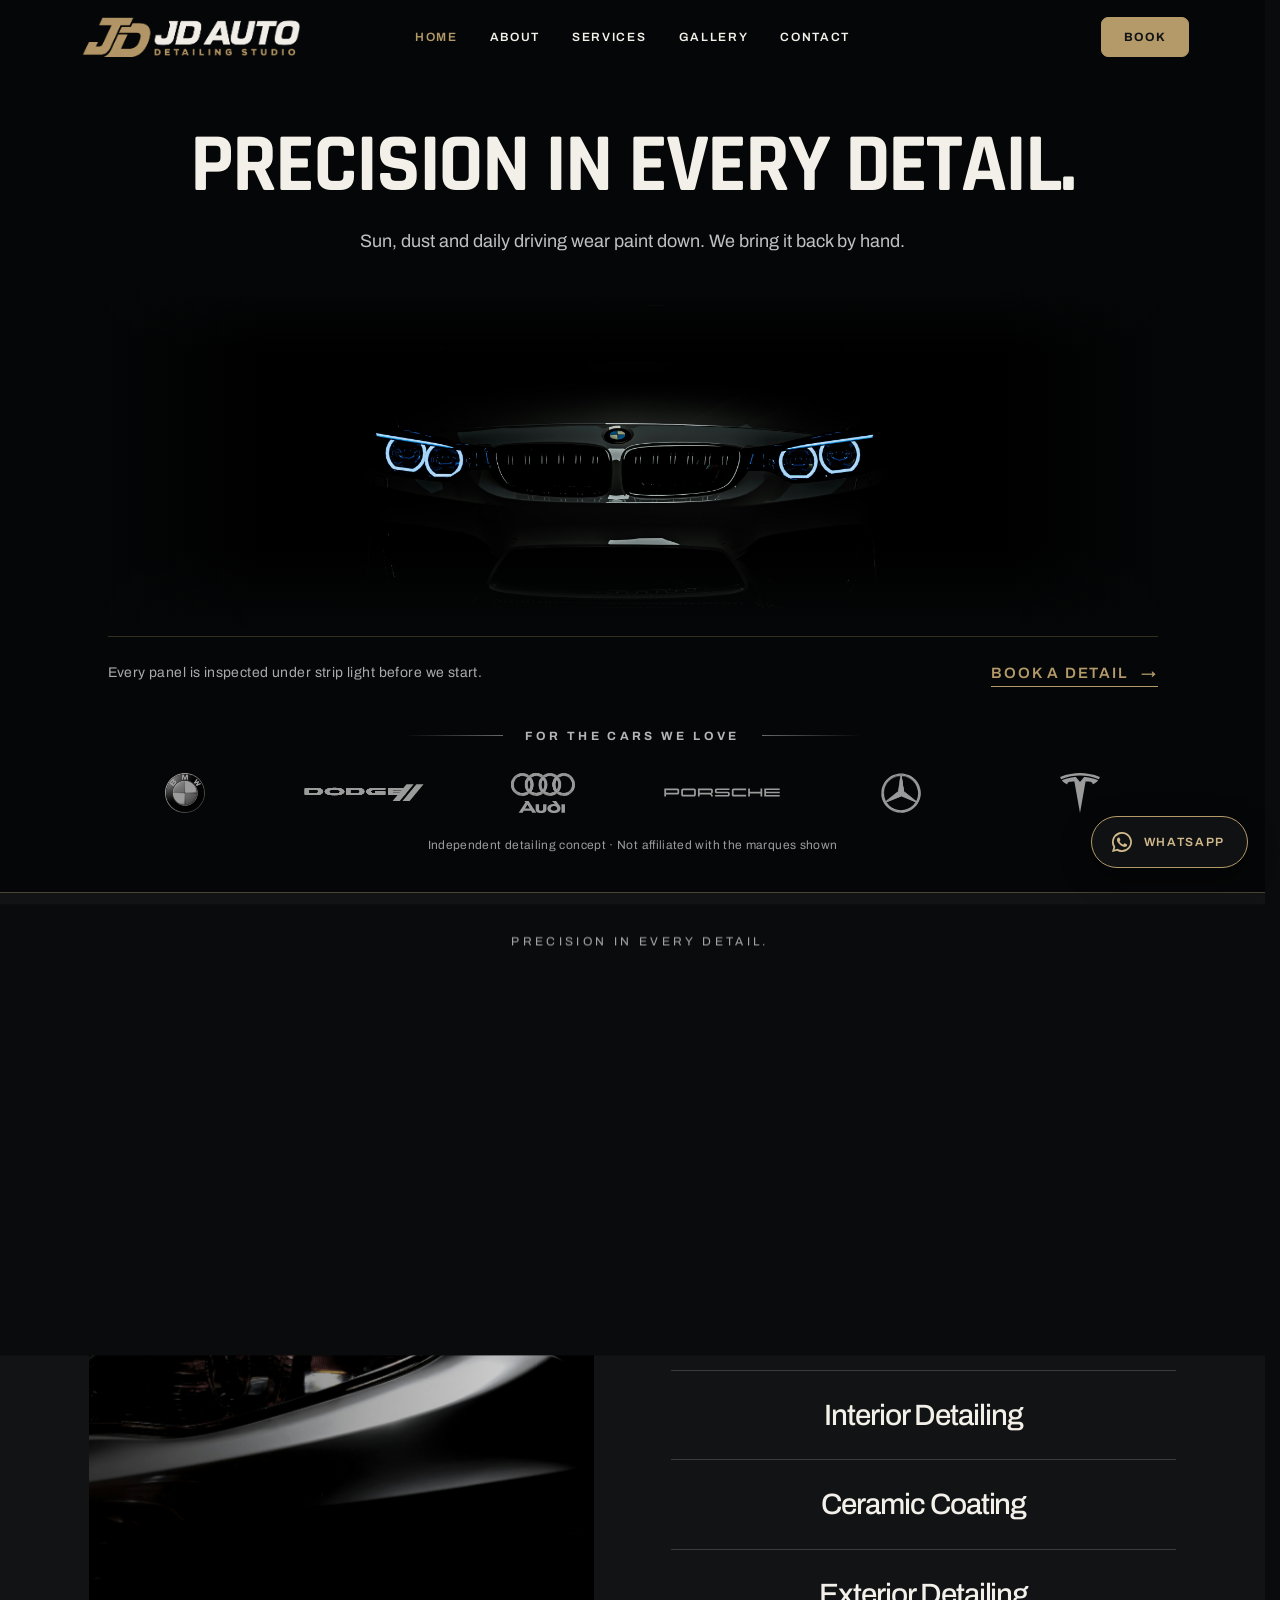
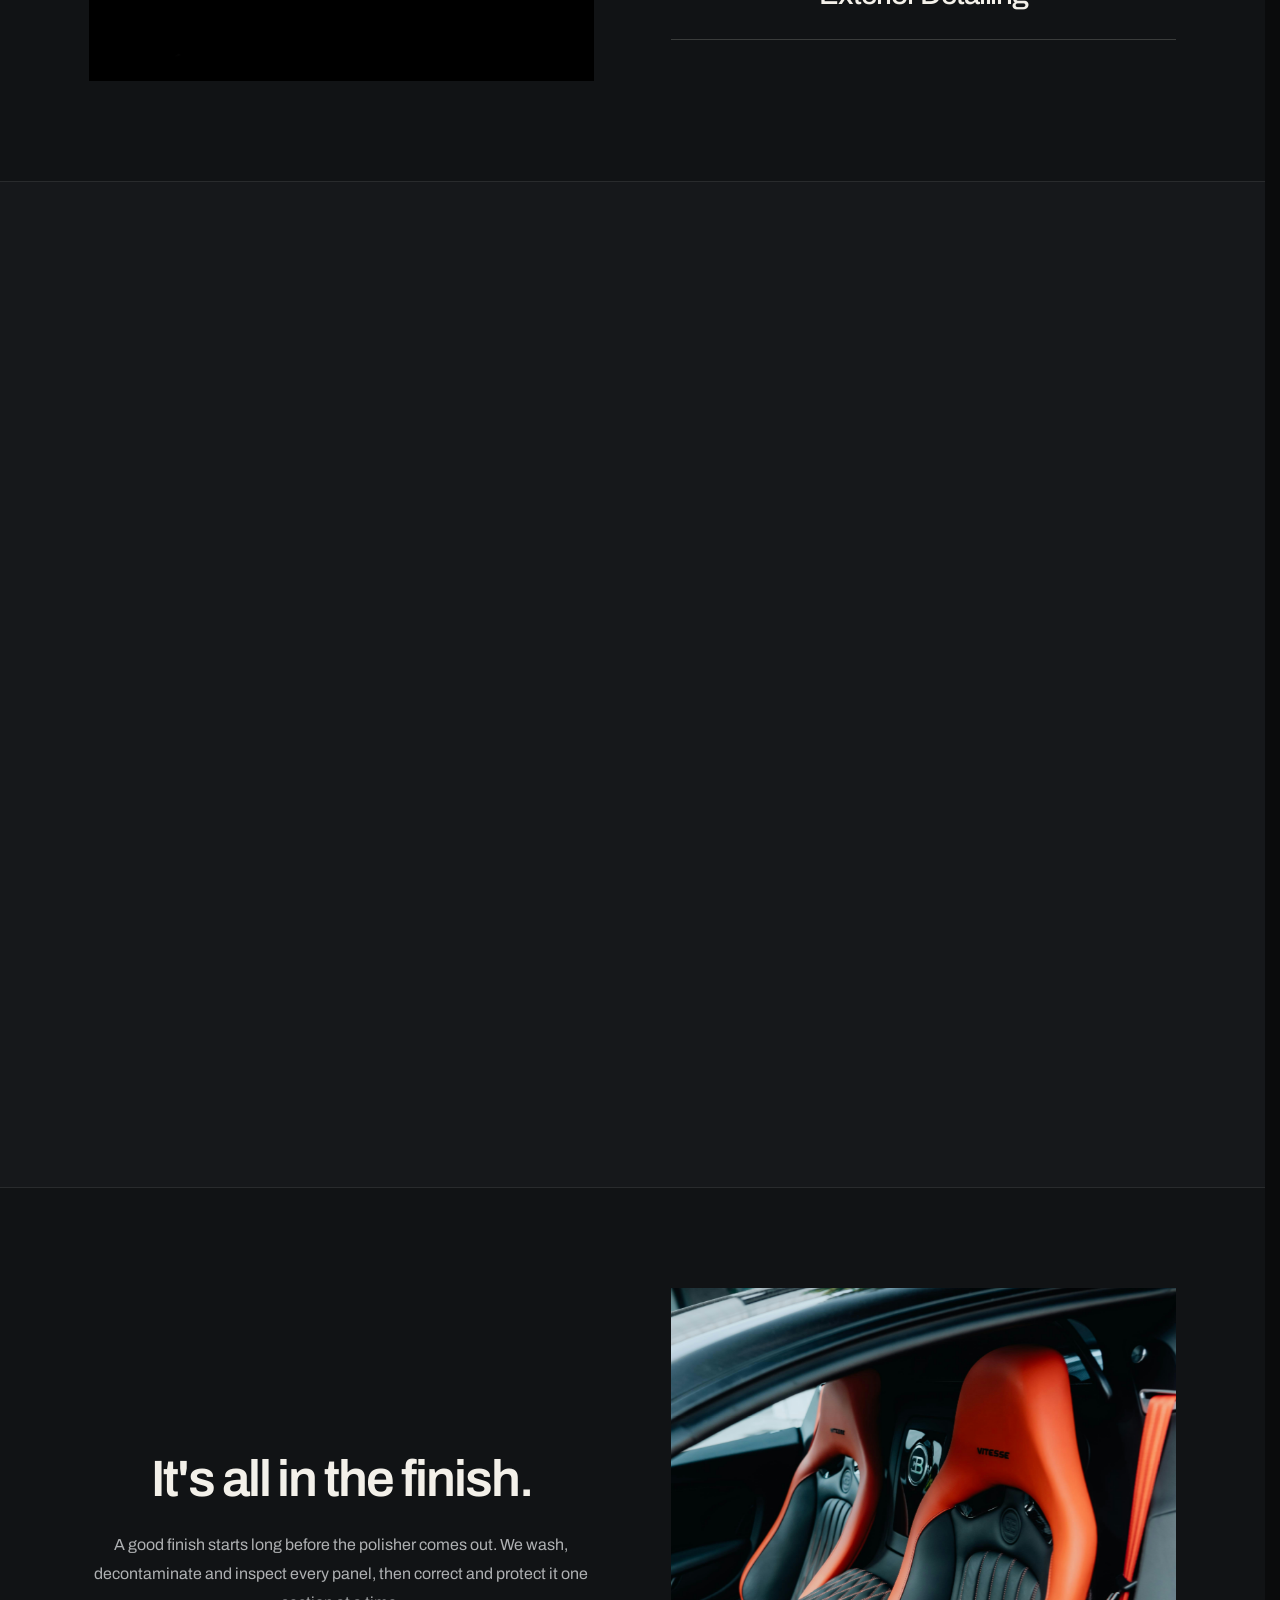
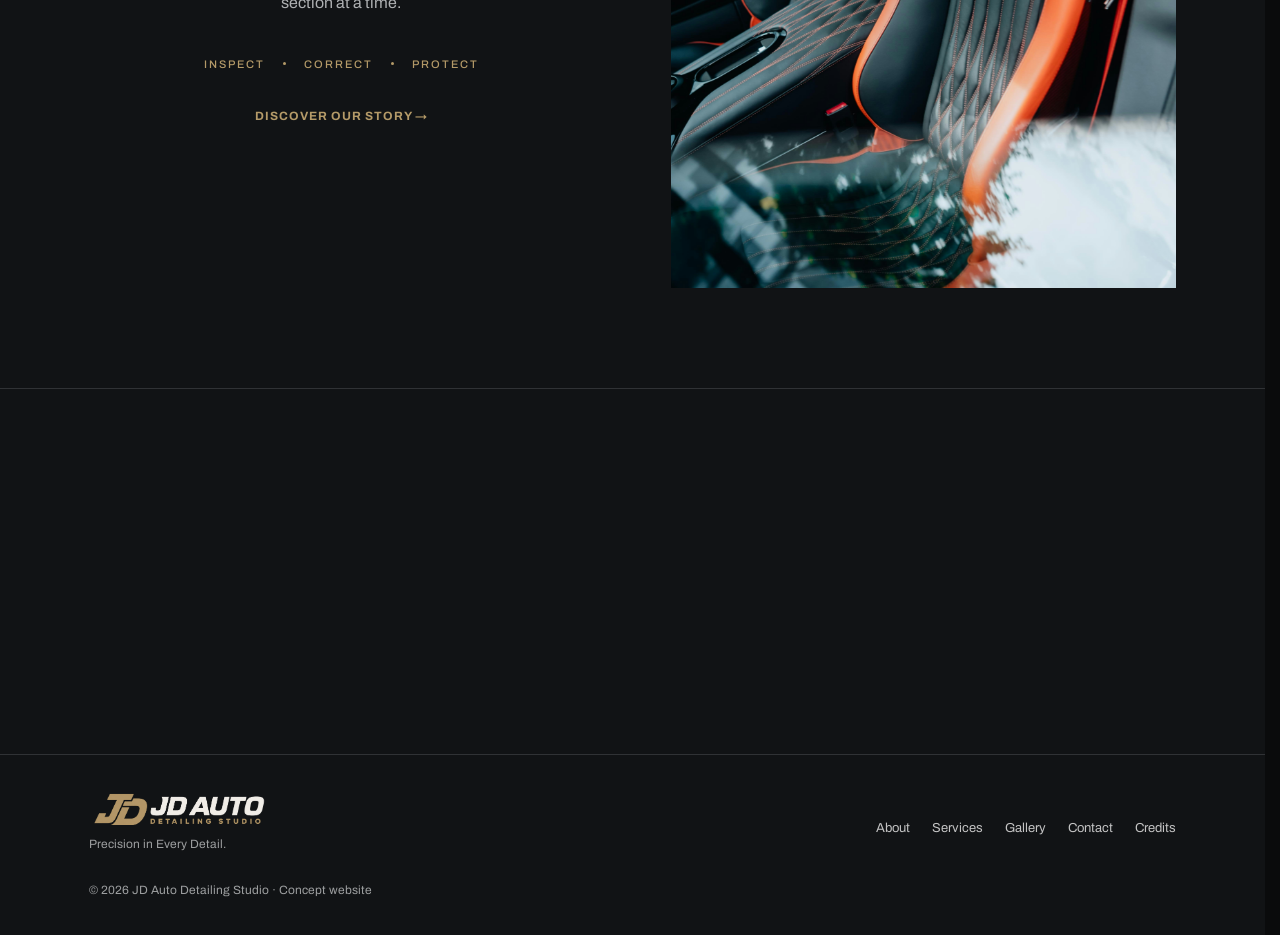
<file: index.html>
<!DOCTYPE html>

<html lang="en">

<head>
    <meta charset="utf-8" />
    <meta content="width=device-width, initial-scale=1.0" name="viewport" />
    <meta content="JD Auto Detailing Studio — a premium automotive care website concept based in Malta."
        name="description" />
    <title>Home | JD Auto Detailing Studio</title>
    <link href="css/maincss.css" rel="stylesheet" />
    <link href="css/responsive.css" rel="stylesheet" />
    <link rel="preconnect" href="https://fonts.googleapis.com">
    <link rel="preconnect" href="https://fonts.gstatic.com" crossorigin>

    <link href="https://fonts.googleapis.com/css2?family=Archivo:wght@400;500;600;700&family=Rajdhani:wght@600;700&family=Teko:wght@600;700&display=swap" rel="stylesheet">
    <link rel="icon" type="image/png" href="images/favicon/favicon.png">
    <script>try{if(!window.matchMedia("(prefers-reduced-motion: reduce)").matches&&(!sessionStorage.getItem("jd-loaded")||/[?&]loader/.test(location.search)))document.documentElement.classList.add("is-loading")}catch(e){}</script>
    <script defer src="js/loader.js"></script>
</head>

<body class="home-page"><a class="skip-link" href="#main-content">Skip to content</a>
<div class="loader" aria-hidden="true">
    <div class="loader-panel loader-panel-top">
        <div class="loader-mark"><img src="images/logos/logo.png" alt="" width="1048" height="682"></div>
    </div>
    <div class="loader-panel loader-panel-bottom">
        <p class="loader-tagline">Precision in Every Detail.</p>
    </div>
    <div class="loader-line"><span></span></div>
</div>

    <header class="site-header">
    <a class="logo" href="index.html" aria-label="JD Auto home">
        <img class="brand-logo" src="images/logos/logo.png"
             alt="JD Auto Detailing Studio" width="1048" height="682">
    </a>

    <button
        class="menu-toggle"
        type="button"
        aria-controls="main-nav"
        aria-expanded="false"
        aria-label="Open navigation"
    >
        <span></span><span></span><span></span>
    </button>

    <nav class="main-nav" id="main-nav" aria-label="Main navigation">
        <a href="index.html" class="active" aria-current="page">HOME</a>
        <a href="pages/about.html">ABOUT</a>
        <a href="pages/services.html">SERVICES</a>
        <a href="pages/gallery.html">GALLERY</a>
        <a href="pages/contact.html">CONTACT</a>
    </nav>

    <div class="header-actions">
        <a class="header-book" href="pages/contact.html">BOOK</a>
    </div>
</header>

    <main id="main-content">
        <section class="hero hero-minimal">
            <div class="hero-content">
                <h1>Precision in Every Detail.</h1>
                <p class="hero-description">Sun, dust and daily driving wear paint down. We bring it back by hand.</p>
            </div>
            <div class="hero-image"><img alt="Front of a dark car at night with its headlights glowing blue"
                    fetchpriority="high"
                    src="images/home/4k-wallpaper-Nv8-Oq1TQPA-unsplash.jpg" />
            </div>

            <div class="hero-book">
                <p class="hero-book-note">Every panel is inspected under strip light before we start.</p>
                <a class="hero-book-link" href="pages/contact.html">Book a detail <span aria-hidden="true">→</span></a>
            </div>


            <div aria-label="Automotive marques admired by enthusiasts" class="hero-marques" role="group">
                <p>FOR THE CARS WE LOVE</p>
                <ul>
                    <li><img src="images/svg/BMW.svg" alt="BMW"></li>
                    <li><img src="images/svg/Dodge_logo.svg" alt="Dodge"></li>
                    <li><img src="images/svg/Audi_Logo_1995.svg" alt="Audi"></li>
                    <li><img src="images/svg/Porsche_Schriftzug.svg" alt="Porsche"></li>
                    <li><img src="images/svg/mercedes-benz-9.svg" alt="Mercedes-Benz"></li>
                    <li><img src="images/svg/Tesla_T_symbol.svg" alt="Tesla"></li>
                </ul>
                <span class="marques-note">Independent detailing concept · Not affiliated with the marques shown</span>
            </div>
        </section>

        <div class="ticker" aria-hidden="true">
            <div class="ticker-track"><span>Inspect</span><span>Decontaminate</span><span>Correct</span><span>Protect</span><span>Hand over</span><span>Inspect</span><span>Decontaminate</span><span>Correct</span><span>Protect</span><span>Hand over</span><span>Inspect</span><span>Decontaminate</span><span>Correct</span><span>Protect</span><span>Hand over</span><span>Inspect</span><span>Decontaminate</span><span>Correct</span><span>Protect</span><span>Hand over</span><span>Inspect</span><span>Decontaminate</span><span>Correct</span><span>Protect</span><span>Hand over</span><span>Inspect</span><span>Decontaminate</span><span>Correct</span><span>Protect</span><span>Hand over</span><span>Inspect</span><span>Decontaminate</span><span>Correct</span><span>Protect</span><span>Hand over</span><span>Inspect</span><span>Decontaminate</span><span>Correct</span><span>Protect</span><span>Hand over</span></div>
        </div>

<section class="services-editorial" id="services">
    <div class="services-editorial-image">
        <img
            src="images/home/osley-coke-zWVbcLSfpSM-unsplash.jpg"
            alt="Yellow sports car with glossy paint reflections"
            loading="lazy"
        >
    </div>

    <div class="services-editorial-content">
        <h2>The art of detailing.</h2>

        <p class="services-editorial-intro">
            Specialist care for every finish.
        </p>

        <div class="services-editorial-list">

            <a href="pages/services.html#paint-correction" class="editorial-service">
                <span class="service-name">Paint Correction</span>
            </a>

            <a href="pages/services.html#interior-detailing" class="editorial-service">
                <span class="service-name">Interior Detailing</span>
            </a>

            <a href="pages/services.html#ceramic-coating" class="editorial-service">
                <span class="service-name">Ceramic Coating</span>
            </a>

            <a href="pages/services.html#exterior-detailing" class="editorial-service">
                <span class="service-name">Exterior Detailing</span>
            </a>

        </div>
    </div>
</section>

        <section aria-labelledby="difference-title" class="difference-section">
            <div class="difference-heading">
                <div>
                    <p class="eyebrow">THE DIFFERENCE</p>
                    <h2 id="difference-title">See it before you book.</h2>
                    <p class="difference-intro">Explore the kind of transformation careful detailing can make. Drag the
                        divider to compare.</p>
                </div>
                <div aria-label="Choose a detailing example" class="difference-filters" role="group">
                    <button aria-pressed="true" class="difference-filter is-selected" data-example="exterior"
                        type="button">Exterior</button>
                    <button aria-pressed="false" class="difference-filter" data-example="interior"
                        type="button">Interior</button>
                    <button aria-pressed="false" class="difference-filter" data-example="coating"
                        type="button">Coating</button>
                </div>
            </div>
            <div class="comparison" id="primex-comparison" style="--split:50%">
                <img alt="AI-generated polished black sports coupe after detailing" class="comparison-after" id="comparison-after"
                    loading="lazy"
                    src="images/home/exterior-after.png" />
                <div aria-hidden="true" class="comparison-before">
                    <img alt="" id="comparison-before"
                        src="images/home/exterior-before.png" />
                </div>
                <span class="comparison-label comparison-label-before">BEFORE</span>
                <span class="comparison-label comparison-label-after">AFTER</span>
                <div aria-hidden="true" class="comparison-divider"><span class="comparison-knob">‹   ›</span></div>
                <label class="visually-hidden" for="comparison-range">Reveal more of the before or after image</label>
                <input aria-describedby="comparison-disclaimer" class="comparison-range" id="comparison-range" max="100"
                    min="0" type="range" value="50" />
            </div>
            <div class="difference-bottom">
                <p aria-live="polite" id="comparison-caption"><strong>Exterior detailing</strong> - AI-generated illustrative comparison</p>
                <a class="text-link" href="pages/gallery.html">VIEW OUR GALLERY →</a>
            </div>
            <p class="difference-disclaimer" id="comparison-disclaimer">AI-generated illustrative before-and-after comparison. Not an actual customer result.</p>
        </section>



<section class="craftsmanship">
    <div class="craftsmanship-content">
        <h2>It's all in the finish.</h2>

        <p>
            A good finish starts long before the polisher comes out.
            We wash, decontaminate and inspect every panel, then correct
            and protect it one section at a time.
        </p>

        <div class="craftsmanship-signature">
            INSPECT <span></span>
            CORRECT <span></span>
            PROTECT
        </div>

        <a class="text-link" href="pages/about.html">DISCOVER OUR STORY →</a>
    </div>

    <div class="craftsmanship-image">
        <img
            src="images/home/vlad-grebenyev-yJ8eJm6YuIY-unsplash.jpg"
            alt="Professional detailer polishing the paintwork of a car"
            loading="lazy"
        >
    </div>
</section>

        <section class="cta-section">
            <p class="eyebrow">READY FOR A FRESH FINISH?</p>
            <h2>Your Vehicle Deserves Better.</h2>
            <p>Experience the JD Auto standard of automotive care.</p><a class="btn btn-primary" href="pages/contact.html">BOOK
                A DETAIL </a>
        </section>
    </main>
    <footer class="site-footer">
        <div><a class="footer-brand footer-brand-image" href="index.html">
                <img class="brand-logo" src="images/logos/logo.png"
                     alt="JD Auto Detailing Studio" width="2048" height="682"
                     loading="lazy">
            </a>
            <p>Precision in Every Detail.</p>
        </div> 
        <div class="footer-links"><a href="pages/about.html">About</a><a href="pages/services.html">Services</a><a href="pages/gallery.html">Gallery</a><a
                href="pages/contact.html">Contact</a><a href="pages/about.html#credits">Credits</a></div>
        <p class="footer-note">© 2026 JD Auto Detailing Studio · Concept website </p>
    </footer>
    <a class="wa-float" href="https://wa.me/00000000000?text=Hi%20JD%20Auto%2C%20I%27d%20like%20to%20ask%20about%20a%20detail." target="_blank" rel="noopener" aria-label="Message JD Auto on WhatsApp">
    <svg viewBox="0 0 24 24" width="24" height="24" aria-hidden="true" focusable="false"><path fill="currentColor" d="M12 2a10 10 0 0 0-8.6 15.1L2 22l5-1.3A10 10 0 1 0 12 2zm0 18.2a8.2 8.2 0 0 1-4.2-1.15l-.3-.18-3 .78.8-2.9-.2-.3A8.2 8.2 0 1 1 12 20.2zm4.5-6.1c-.25-.12-1.46-.72-1.69-.8-.23-.08-.39-.12-.55.12-.17.25-.64.8-.78.96-.14.17-.29.19-.54.06a6.7 6.7 0 0 1-1.97-1.22 7.4 7.4 0 0 1-1.36-1.69c-.14-.25-.02-.38.1-.5l.37-.43c.12-.14.17-.25.25-.41.08-.17.04-.31-.02-.43-.06-.12-.55-1.33-.76-1.82-.2-.48-.4-.41-.55-.42h-.47c-.17 0-.43.06-.66.31s-.87.85-.87 2.07.89 2.4 1.01 2.57c.12.17 1.75 2.67 4.24 3.74.59.26 1.05.41 1.41.52.6.19 1.13.16 1.56.1.48-.07 1.46-.6 1.67-1.17.2-.58.2-1.07.14-1.17-.06-.1-.23-.17-.48-.29z"/></svg>
    <span>WhatsApp</span>
</a>
<script defer="" src="js/difference.js"></script>
    <script defer src="js/parallax.js"></script>
    <script defer="" src="js/site.js"></script>
    <script defer src="js/nav-scroll.js"></script>
</body>

</html>
</file>
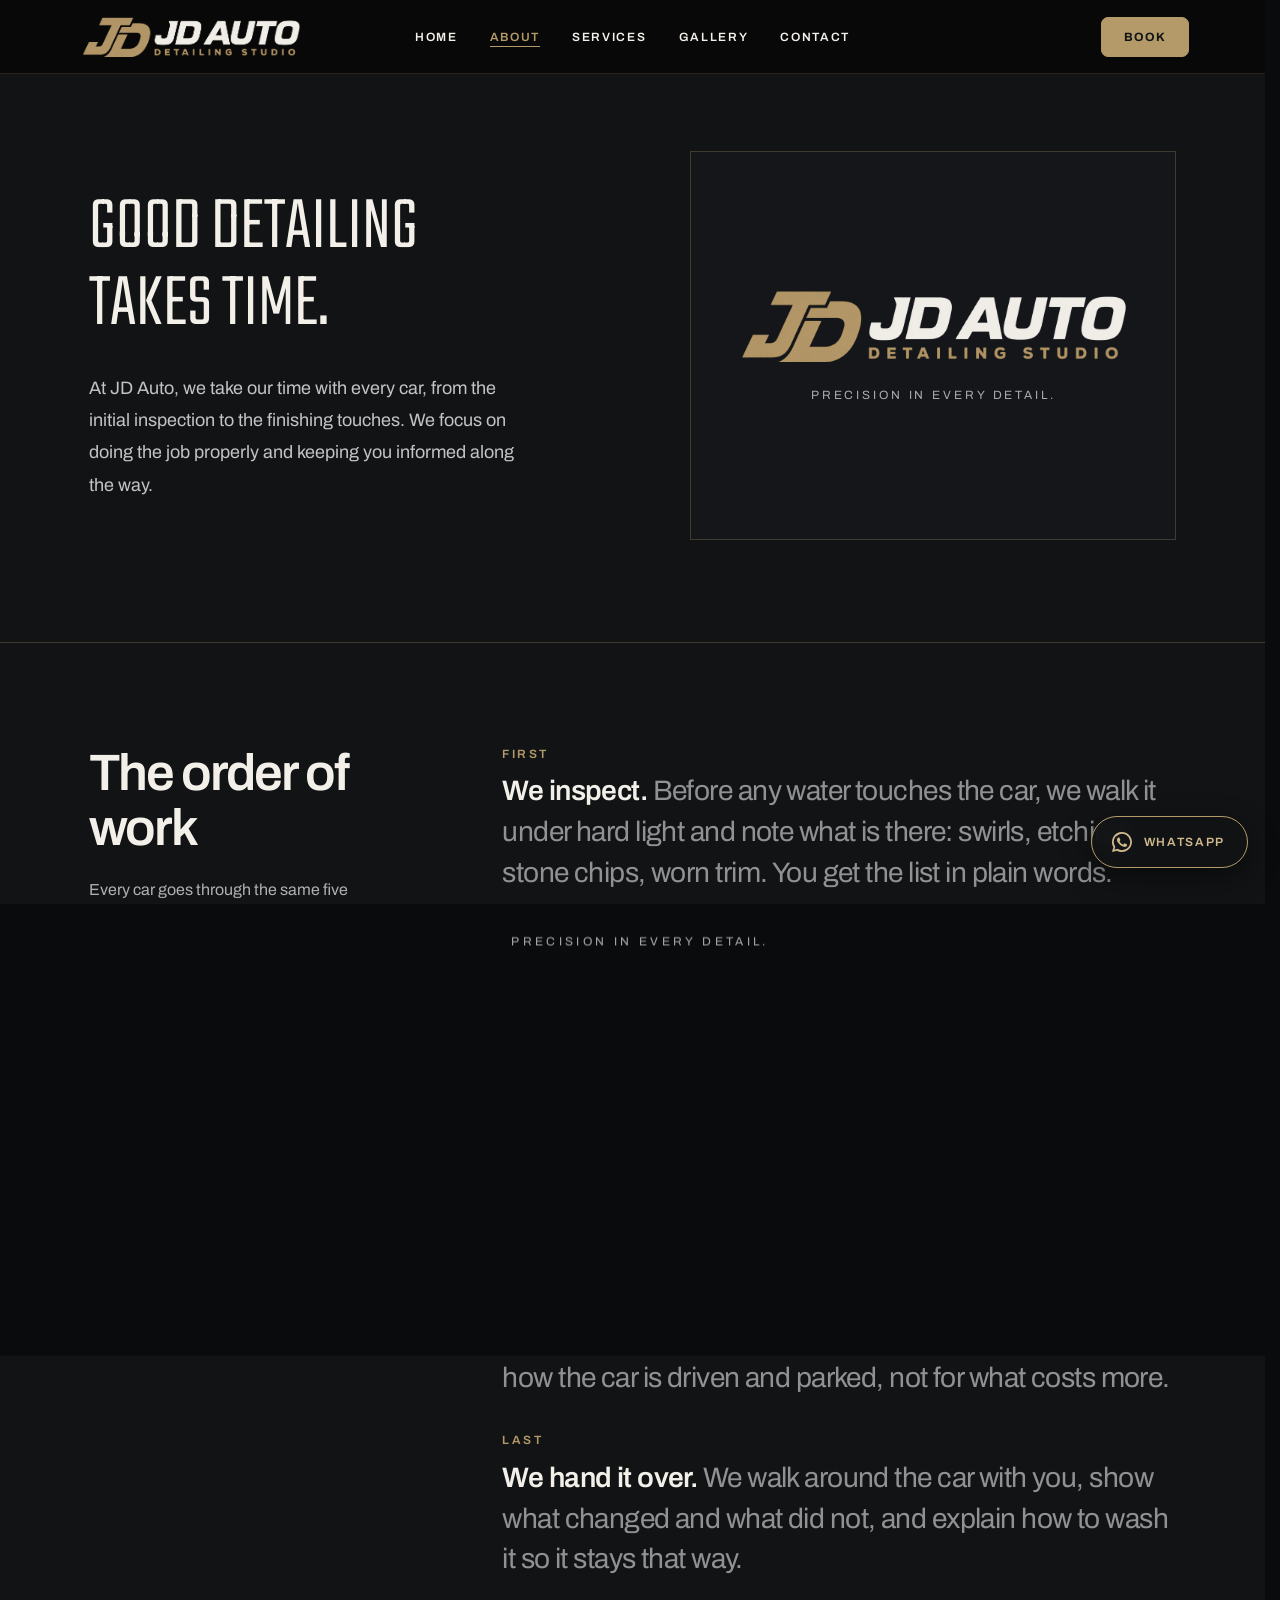
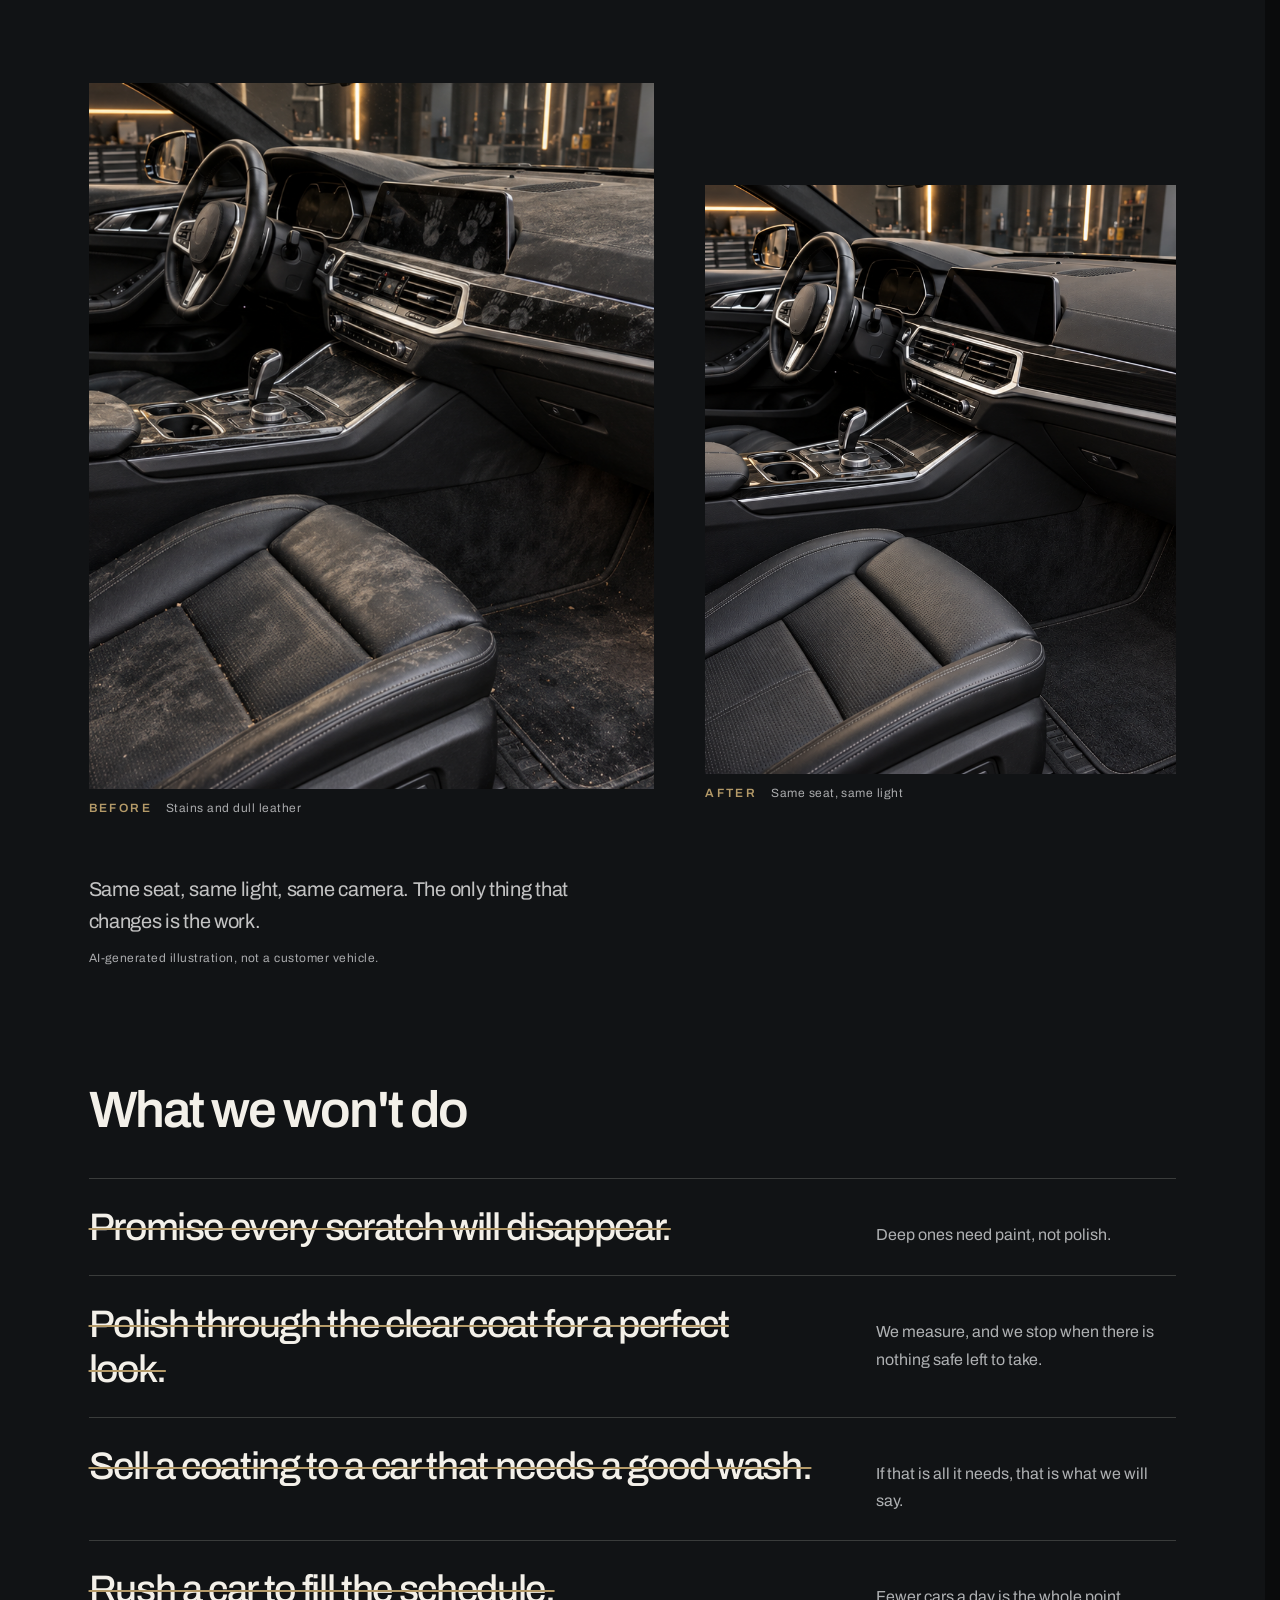
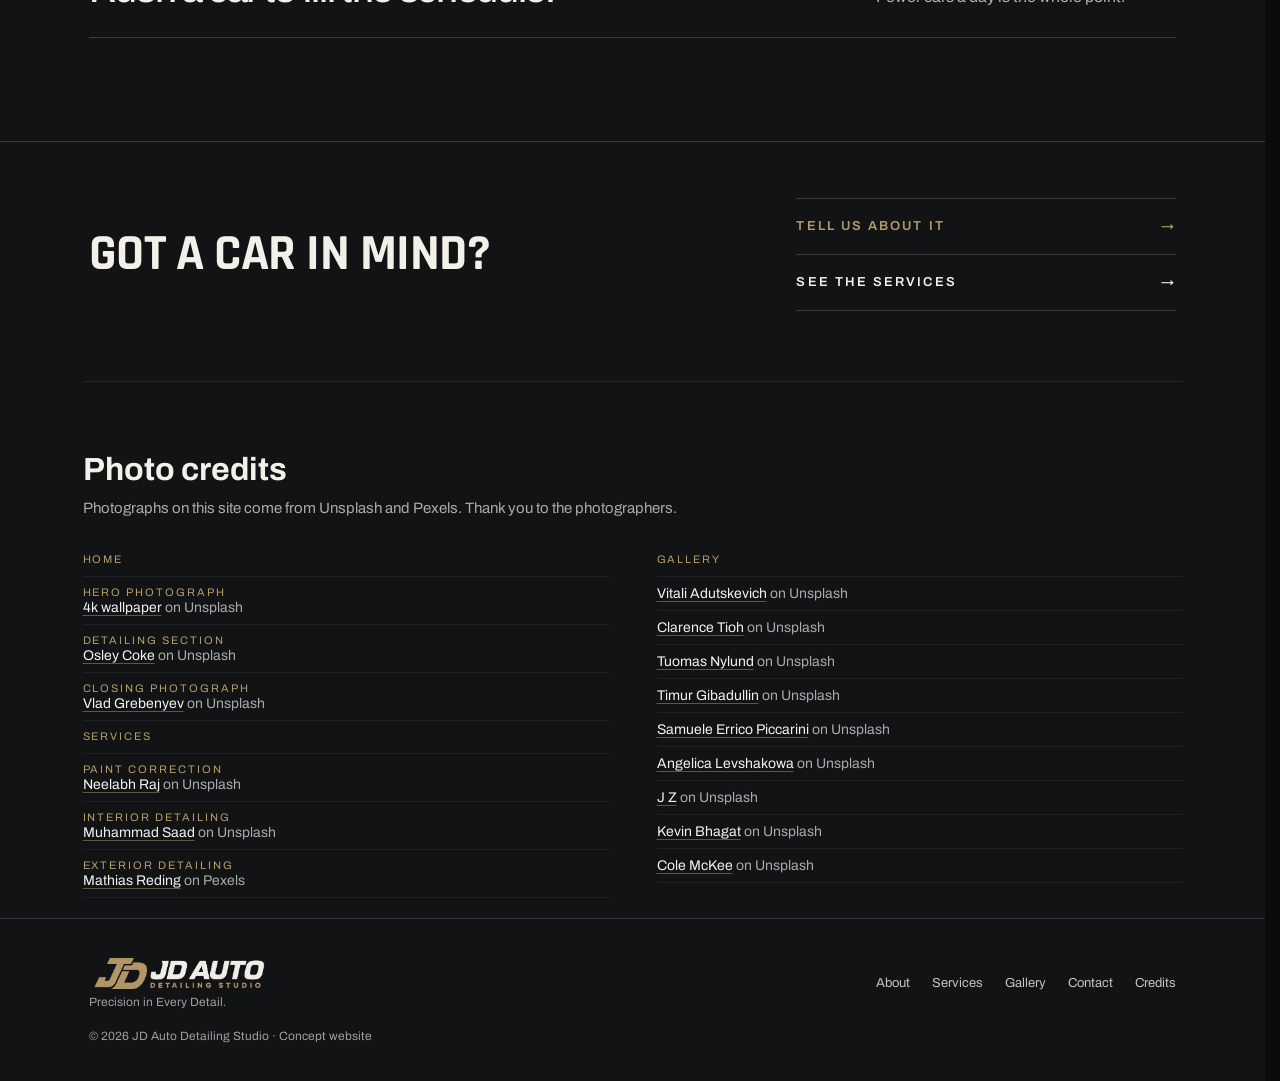
<file: pages/about.html>
<!DOCTYPE html>
<html lang="en">

<head>
    <meta charset="utf-8" />
    <meta content="width=device-width, initial-scale=1.0" name="viewport" />
    <meta content="JD Auto Detailing Studio — careful, hands-on automotive detailing." name="description" />
    <title>About | JD Auto Detailing Studio</title>
    <link rel="icon" type="image/png" href="../images/favicon/favicon.png" />
    <link href="../css/maincss.css" rel="stylesheet" />
    <link href="../css/responsive.css" rel="stylesheet" />
    <link rel="preconnect" href="https://fonts.googleapis.com">
    <link rel="preconnect" href="https://fonts.gstatic.com" crossorigin>
    <link href="https://fonts.googleapis.com/css2?family=Archivo:wght@400;500;600;700&family=Rajdhani:wght@600;700&family=Teko:wght@600;700&display=swap" rel="stylesheet">
    <script>try{if(!window.matchMedia("(prefers-reduced-motion: reduce)").matches&&(!sessionStorage.getItem("jd-loaded")||/[?&]loader/.test(location.search)))document.documentElement.classList.add("is-loading")}catch(e){}</script>
    <script defer src="../js/loader.js"></script>
</head>

<body class="inner-page about-page"><a class="skip-link" href="#main-content">Skip to content</a>
<div class="loader" aria-hidden="true">
    <div class="loader-panel loader-panel-top">
        <div class="loader-mark"><img src="../images/logos/logo.png" alt="" width="1048" height="682"></div>
    </div>
    <div class="loader-panel loader-panel-bottom">
        <p class="loader-tagline">Precision in Every Detail.</p>
    </div>
    <div class="loader-line"><span></span></div>
</div>

<header class="site-header">
    <a class="logo" href="../index.html" aria-label="JD Auto Detailing Studio — home">
        <img class="brand-logo" src="../images/logos/logo.png" alt="JD Auto Detailing Studio" width="1048" height="682">
    </a>

    <button class="menu-toggle" type="button" aria-controls="main-nav" aria-expanded="false" aria-label="Open navigation">
        <span></span><span></span><span></span>
    </button>

    <nav class="main-nav" id="main-nav" aria-label="Main navigation">
        <a href="../index.html">HOME</a>
        <a href="about.html" class="active" aria-current="page">ABOUT</a>
        <a href="services.html">SERVICES</a>
        <a href="gallery.html">GALLERY</a>
        <a href="contact.html">CONTACT</a>
    </nav>

    <div class="header-actions">
        <a class="header-book" href="contact.html">BOOK</a>
    </div>
</header>

<main id="main-content">

    <section class="ab-hero">
        
        <div class="ab-hero-text">
            <h1>
                <span>Good detailing</span>
                <span>takes time.</span>
            </h1>
            <p class="ab-lede">
                At JD Auto, we take our time with every car,
                from the initial inspection to the finishing
                touches. We focus on doing the job properly
                and keeping you informed along the way.
            </p>
        </div>

        <div class="ab-mark">
            <div class="ab-mark-logo">
                <img src="../images/logos/logo.png" alt="JD Auto Detailing Studio" width="1048" height="682">
            </div>
            <p>Precision in Every Detail.</p>
        </div>
    </section>

    <section class="ab-order" aria-labelledby="order-title">
        <div class="ab-order-intro">
            <h2 id="order-title">The order of work</h2>
            <p>Every car goes through the same five stages. Skipping one is how a good polish ends up on a dirty panel.</p>
        </div>
        <ol class="ab-flow">
            <li data-step="First"><strong>We inspect.</strong> Before any water touches the car, we walk it under hard light and note what is there: swirls, etching, stone chips, worn trim. You get the list in plain words.</li>
            <li data-step="Then"><strong>We wash and decontaminate.</strong> Hand wash, then iron remover and clay. Paint should feel like glass before it is polished, otherwise we are grinding dirt into it.</li>
            <li data-step="Then"><strong>We correct.</strong> A test panel first. We use the lightest pad and polish that gets the result, because clear coat only has so much to give.</li>
            <li data-step="After that"><strong>We protect.</strong> Wax, sealant or ceramic coating, chosen for how the car is driven and parked, not for what costs more.</li>
            <li data-step="Last"><strong>We hand it over.</strong> We walk around the car with you, show what changed and what did not, and explain how to wash it so it stays that way.</li>
        </ol>
    </section>

    <section class="ab-pair" aria-label="Before and after the same seat">
        <figure class="ab-fig">
            <img src="../images/about/interior-before.png" alt="Car seat before detailing, stained and dull" loading="lazy">
            <figcaption><b>Before</b> Stains and dull leather</figcaption>
        </figure>
        <figure class="ab-fig">
            <img src="../images/about/interior-after.png" alt="The same car seat after detailing, clean and even" loading="lazy">
            <figcaption><b>After</b> Same seat, same light</figcaption>
        </figure>
        <p class="ab-pair-note">Same seat, same light, same camera. The only thing that changes is the work.<small>AI-generated illustration, not a customer vehicle.</small></p>
    </section>

    <section class="ab-wont" aria-labelledby="wont-title">
        <h2 id="wont-title">What we won't do</h2>
        <ul class="ab-wont-list">
            <li><span class="ab-struck">Promise every scratch will disappear.</span><p>Deep ones need paint, not polish.</p></li>
            <li><span class="ab-struck">Polish through the clear coat for a perfect look.</span><p>We measure, and we stop when there is nothing safe left to take.</p></li>
            <li><span class="ab-struck">Sell a coating to a car that needs a good wash.</span><p>If that is all it needs, that is what we will say.</p></li>
            <li><span class="ab-struck">Rush a car to fill the schedule.</span><p>Fewer cars a day is the whole point.</p></li>
        </ul>
    </section>

    <section class="page-close" aria-labelledby="close-title">
        <h2 id="close-title">Got a car in mind?</h2>
        <div class="page-close-links">
            <a href="contact.html">Tell us about it <span aria-hidden="true">→</span></a>
            <a href="services.html">See the services <span aria-hidden="true">→</span></a>
        </div>
    </section>

    <section class="credits" id="credits" aria-labelledby="credits-title">
        <h2 id="credits-title">Photo credits</h2>
        <p>Photographs on this site come from Unsplash and Pexels. Thank you to the photographers.</p>
        <div class="credits-cols">
            <ul class="credits-list">
            <li><span>Home</span></li>
            <li><span>Hero photograph</span><a href="https://unsplash.com/photos/Nv8-Oq1TQPA" target="_blank" rel="noopener">4k wallpaper</a> on Unsplash</li>
            <li><span>Detailing section</span><a href="https://unsplash.com/photos/zWVbcLSfpSM" target="_blank" rel="noopener">Osley Coke</a> on Unsplash</li>
            <li><span>Closing photograph</span><a href="https://unsplash.com/photos/yJ8eJm6YuIY" target="_blank" rel="noopener">Vlad Grebenyev</a> on Unsplash</li>
            <li><span>Services</span></li>
            <li><span>Paint Correction</span><a href="https://unsplash.com/photos/rS9PBJBY5pc" target="_blank" rel="noopener">Neelabh Raj</a> on Unsplash</li>
            <li><span>Interior Detailing</span><a href="https://unsplash.com/photos/_vmBjTG5L1g" target="_blank" rel="noopener">Muhammad Saad</a> on Unsplash</li>
            <li><span>Exterior Detailing</span><a href="https://www.pexels.com/photo/close-up-of-headlights-of-a-car-9381088/" target="_blank" rel="noopener">Mathias Reding</a> on Pexels</li>
            </ul>
            <ul class="credits-list credits-gallery"><li><span>Gallery</span></li>
            <li><a href="https://unsplash.com/photos/3KZB8G9u024" target="_blank" rel="noopener">Vitali Adutskevich</a> on Unsplash</li>
            <li><a href="https://unsplash.com/photos/OFFq52wnlW8" target="_blank" rel="noopener">Clarence Tioh</a> on Unsplash</li>
            <li><a href="https://unsplash.com/photos/fi9zsbf3f5Y" target="_blank" rel="noopener">Tuomas Nylund</a> on Unsplash</li>
            <li><a href="https://unsplash.com/photos/90UtCpWveQE" target="_blank" rel="noopener">Timur Gibadullin</a> on Unsplash</li>
            <li><a href="https://unsplash.com/photos/FMbWFDiVRPs" target="_blank" rel="noopener">Samuele Errico Piccarini</a> on Unsplash</li>
            <li><a href="https://unsplash.com/photos/eTGcQEMxEpw" target="_blank" rel="noopener">Angelica Levshakowa</a> on Unsplash</li>
            <li><a href="https://unsplash.com/photos/aKwjqJjpUBQ" target="_blank" rel="noopener">J Z</a> on Unsplash</li>
            <li><a href="https://unsplash.com/photos/kCNEqCb8_bM" target="_blank" rel="noopener">Kevin Bhagat</a> on Unsplash</li>
            <li><a href="https://unsplash.com/photos/L4c6yVXfT-Y" target="_blank" rel="noopener">Cole McKee</a> on Unsplash</li>
            </ul>
        </div>
    </section>
</main>
<footer class="site-footer">
    <div>
        <a class="footer-brand-image" href="../index.html" aria-label="JD Auto Detailing Studio — home">
            <img class="brand-logo" src="../images/logos/logo.png" alt="JD Auto Detailing Studio" width="1048" height="682">
        </a>
        <p class="footer-tagline">Precision in Every Detail.</p>
    </div>
    <div class="footer-links"><a href="about.html">About</a><a href="services.html">Services</a><a href="gallery.html">Gallery</a><a href="contact.html">Contact</a><a href="about.html#credits">Credits</a></div>
    <p class="footer-note">© 2026 JD Auto Detailing Studio · Concept website</p>
</footer>
<a class="wa-float" href="https://wa.me/00000000000?text=Hi%20JD%20Auto%2C%20I%27d%20like%20to%20ask%20about%20a%20detail." target="_blank" rel="noopener" aria-label="Message JD Auto on WhatsApp">
    <svg viewBox="0 0 24 24" width="24" height="24" aria-hidden="true" focusable="false"><path fill="currentColor" d="M12 2a10 10 0 0 0-8.6 15.1L2 22l5-1.3A10 10 0 1 0 12 2zm0 18.2a8.2 8.2 0 0 1-4.2-1.15l-.3-.18-3 .78.8-2.9-.2-.3A8.2 8.2 0 1 1 12 20.2zm4.5-6.1c-.25-.12-1.46-.72-1.69-.8-.23-.08-.39-.12-.55.12-.17.25-.64.8-.78.96-.14.17-.29.19-.54.06a6.7 6.7 0 0 1-1.97-1.22 7.4 7.4 0 0 1-1.36-1.69c-.14-.25-.02-.38.1-.5l.37-.43c.12-.14.17-.25.25-.41.08-.17.04-.31-.02-.43-.06-.12-.55-1.33-.76-1.82-.2-.48-.4-.41-.55-.42h-.47c-.17 0-.43.06-.66.31s-.87.85-.87 2.07.89 2.4 1.01 2.57c.12.17 1.75 2.67 4.24 3.74.59.26 1.05.41 1.41.52.6.19 1.13.16 1.56.1.48-.07 1.46-.6 1.67-1.17.2-.58.2-1.07.14-1.17-.06-.1-.23-.17-.48-.29z"/></svg>
    <span>WhatsApp</span>
</a>
<script defer src="../js/parallax.js"></script>
<script defer src="../js/site.js"></script>
</body>

</html>
</file>
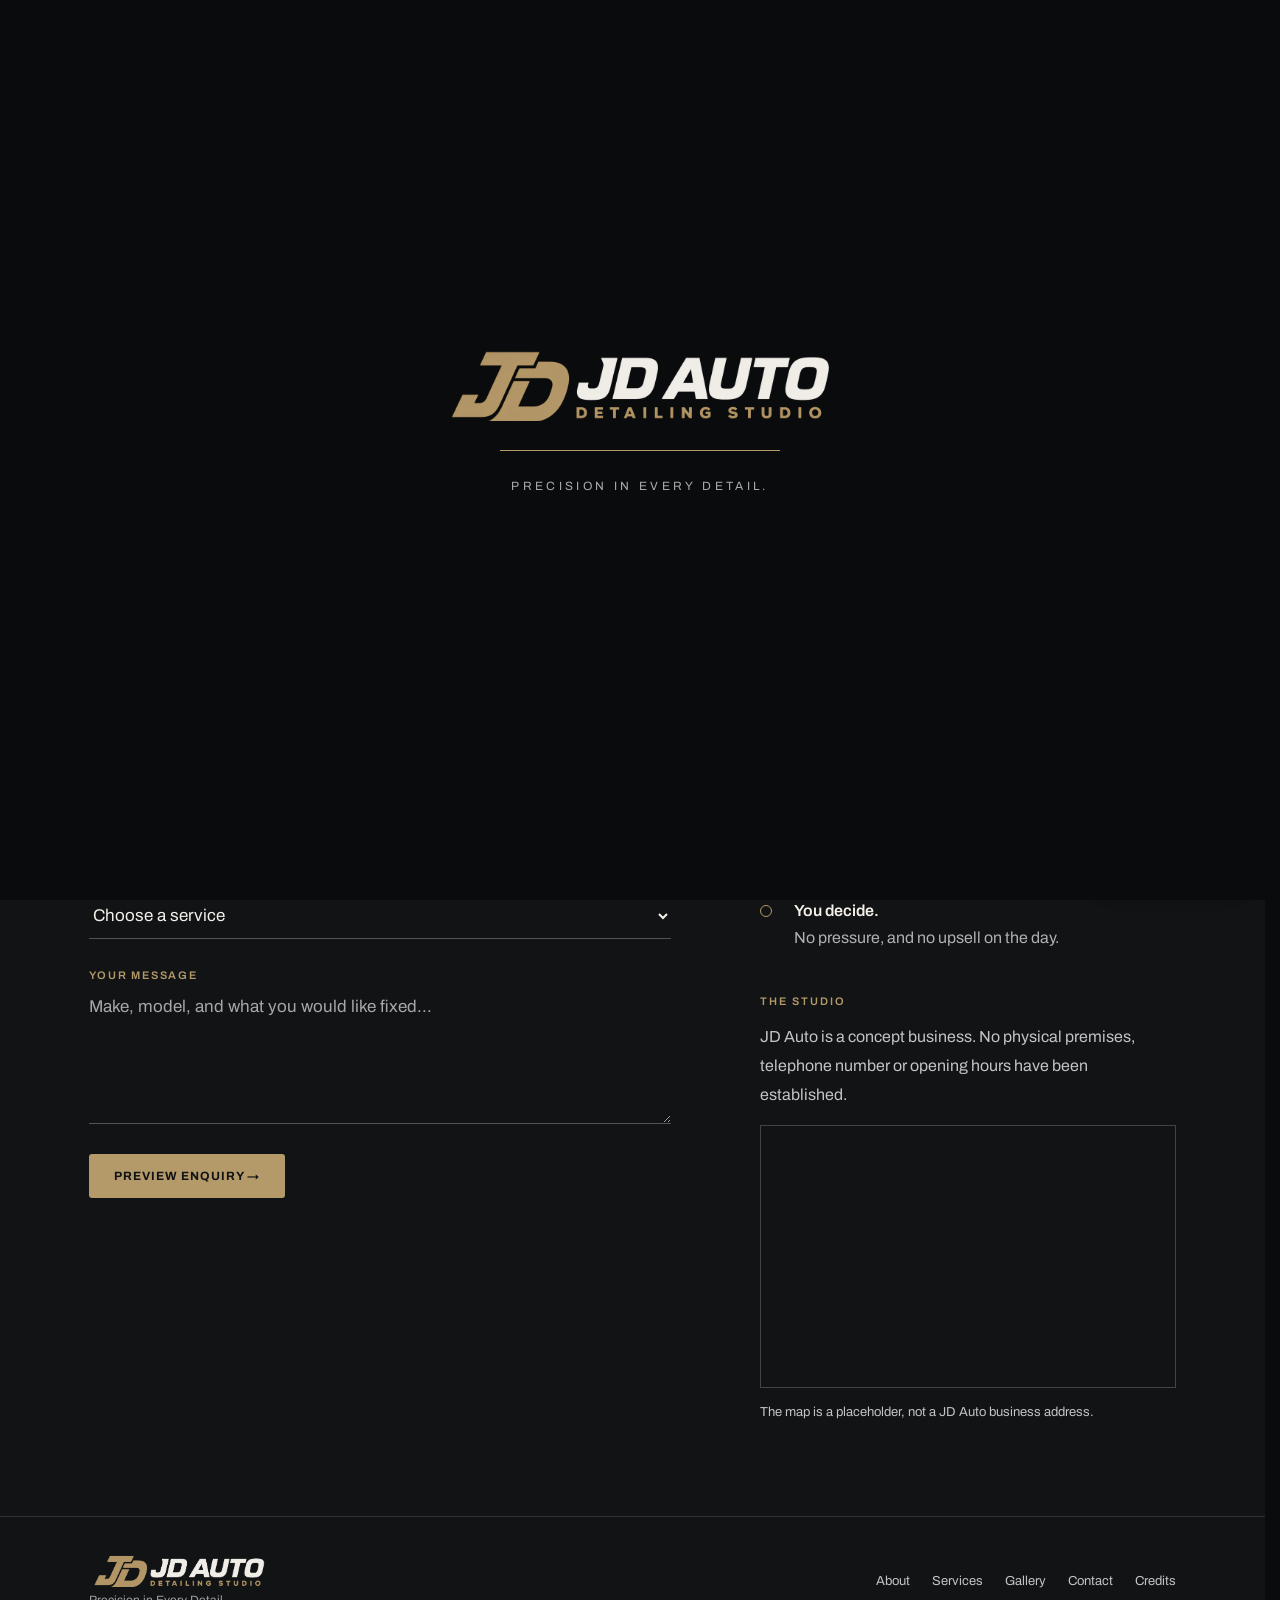
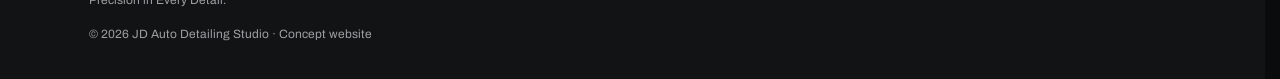
<file: pages/contact.html>
<!DOCTYPE html>
<html lang="en">

<head>
    <meta charset="utf-8" />
    <meta content="width=device-width, initial-scale=1.0" name="viewport" />
    <meta content="Send an enquiry to JD Auto Detailing Studio." name="description" />
    <title>Contact | JD Auto Detailing Studio</title>
    <link rel="icon" type="image/png" href="../images/favicon/favicon.png" />
    <link href="../css/maincss.css" rel="stylesheet" />
    <link href="../css/responsive.css" rel="stylesheet" />
    <link rel="preconnect" href="https://fonts.googleapis.com">
    <link rel="preconnect" href="https://fonts.gstatic.com" crossorigin>
    <link href="https://fonts.googleapis.com/css2?family=Archivo:wght@400;500;600;700&family=Rajdhani:wght@600;700&family=Teko:wght@600;700&display=swap" rel="stylesheet">
    <script>try{if(!window.matchMedia("(prefers-reduced-motion: reduce)").matches&&(!sessionStorage.getItem("jd-loaded")||/[?&]loader/.test(location.search)))document.documentElement.classList.add("is-loading")}catch(e){}</script>
    <script defer src="../js/loader.js"></script>
</head>

<body class="inner-page contact-page"><a class="skip-link" href="#main-content">Skip to content</a>
<div class="loader" aria-hidden="true">
    <div class="loader-panel loader-panel-top">
        <div class="loader-mark"><img src="../images/logos/logo.png" alt="" width="1048" height="682"></div>
    </div>
    <div class="loader-panel loader-panel-bottom">
        <p class="loader-tagline">Precision in Every Detail.</p>
    </div>
    <div class="loader-line"><span></span></div>
</div>

<header class="site-header">
    <a class="logo" href="../index.html" aria-label="JD Auto Detailing Studio — home">
        <img class="brand-logo" src="../images/logos/logo.png" alt="JD Auto Detailing Studio" width="1048" height="682">
    </a>

    <button class="menu-toggle" type="button" aria-controls="main-nav" aria-expanded="false" aria-label="Open navigation">
        <span></span><span></span><span></span>
    </button>

    <nav class="main-nav" id="main-nav" aria-label="Main navigation">
        <a href="../index.html">HOME</a>
        <a href="about.html">ABOUT</a>
        <a href="services.html">SERVICES</a>
        <a href="gallery.html">GALLERY</a>
        <a href="contact.html" class="active" aria-current="page">CONTACT</a>
    </nav>

    <div class="header-actions">
        <a class="header-book" href="contact.html">BOOK</a>
    </div>
</header>

<main id="main-content">

    <section class="page-hero">
        <h1><span>Tell us</span> <span>about the car.</span></h1>
        <p>A few lines is enough: make, model, and what is bothering you. We reply with what we would do, and why.</p>
    </section>

    <section class="section-block contact-layout">
        <div class="contact-panel">
            <h2>Make an enquiry</h2>
            <p class="form-notice">Demo only: this form does not submit or store your information.</p>
            <form class="contact-form" id="enquiry-form">
                <div class="field-row">
                    <label>Full name<input autocomplete="name" name="name" placeholder="Your name" required type="text" /></label>
                    <label>Email address<input autocomplete="email" name="email" placeholder="you@example.com" required type="email" /></label>
                </div>
                <label>Service of interest
                    <select id="service-select" name="service" required>
                        <option value="">Choose a service</option>
                        <option>Exterior Detailing</option>
                        <option>Interior Detailing</option>
                        <option>Paint Correction</option>
                        <option>Ceramic Coating</option>
                        <option>General Enquiry</option>
                    </select>
                </label>
                <label>Your message<textarea name="message" placeholder="Make, model, and what you would like fixed..." required rows="6"></textarea></label>
                <button class="btn btn-primary" type="submit">PREVIEW ENQUIRY →</button>
                <div class="enquiry-preview" hidden id="enquiry-preview">
                    <h3>Enquiry preview</h3>
                    <p class="preview-detail" id="preview-detail"></p>
                    <p class="small-note">This is a concept website. No enquiry has been sent.</p>
                    <button class="btn btn-secondary" id="copy-enquiry" type="button">COPY ENQUIRY</button>
                    <span aria-live="polite" class="copy-status" role="status"></span>
                </div>
                <p class="form-feedback" hidden id="form-feedback" role="status">This is a demo preview only. Your details have not been sent or stored.</p>
            </form>
        </div>

        <aside class="contact-aside">
            <h2>What happens next</h2>
            <ol class="ruled contact-steps">
                <li><div><strong>You send the details.</strong>Photos help, but are not required.</div></li>
                <li><div><strong>We reply with a recommendation.</strong>What we would do, what it involves and why.</div></li>
                <li><div><strong>You decide.</strong>No pressure, and no upsell on the day.</div></li>
            </ol>

            <h3>The studio</h3>
            <p>JD Auto is a concept business. No physical premises, telephone number or opening hours have been established.</p>
            <div class="map-wrap"><iframe loading="lazy" referrerpolicy="no-referrer-when-downgrade" src="https://www.openstreetmap.org/export/embed.html?bbox=14.15%2C35.78%2C14.65%2C36.08&amp;layer=mapnik" title="Illustrative location map"></iframe></div>
            <p class="small-note">The map is a placeholder, not a JD Auto business address.</p>
        </aside>
    </section>
</main>
<footer class="site-footer">
    <div>
        <a class="footer-brand-image" href="../index.html" aria-label="JD Auto Detailing Studio — home">
            <img class="brand-logo" src="../images/logos/logo.png" alt="JD Auto Detailing Studio" width="1048" height="682">
        </a>
        <p class="footer-tagline">Precision in Every Detail.</p>
    </div>
    <div class="footer-links"><a href="about.html">About</a><a href="services.html">Services</a><a href="gallery.html">Gallery</a><a href="contact.html">Contact</a><a href="about.html#credits">Credits</a></div>
    <p class="footer-note">© 2026 JD Auto Detailing Studio · Concept website</p>
</footer>
<a class="wa-float" href="https://wa.me/00000000000?text=Hi%20JD%20Auto%2C%20I%27d%20like%20to%20ask%20about%20a%20detail." target="_blank" rel="noopener" aria-label="Message JD Auto on WhatsApp">
    <svg viewBox="0 0 24 24" width="24" height="24" aria-hidden="true" focusable="false"><path fill="currentColor" d="M12 2a10 10 0 0 0-8.6 15.1L2 22l5-1.3A10 10 0 1 0 12 2zm0 18.2a8.2 8.2 0 0 1-4.2-1.15l-.3-.18-3 .78.8-2.9-.2-.3A8.2 8.2 0 1 1 12 20.2zm4.5-6.1c-.25-.12-1.46-.72-1.69-.8-.23-.08-.39-.12-.55.12-.17.25-.64.8-.78.96-.14.17-.29.19-.54.06a6.7 6.7 0 0 1-1.97-1.22 7.4 7.4 0 0 1-1.36-1.69c-.14-.25-.02-.38.1-.5l.37-.43c.12-.14.17-.25.25-.41.08-.17.04-.31-.02-.43-.06-.12-.55-1.33-.76-1.82-.2-.48-.4-.41-.55-.42h-.47c-.17 0-.43.06-.66.31s-.87.85-.87 2.07.89 2.4 1.01 2.57c.12.17 1.75 2.67 4.24 3.74.59.26 1.05.41 1.41.52.6.19 1.13.16 1.56.1.48-.07 1.46-.6 1.67-1.17.2-.58.2-1.07.14-1.17-.06-.1-.23-.17-.48-.29z"/></svg>
    <span>WhatsApp</span>
</a>
<script defer src="../js/parallax.js"></script>
<script defer src="../js/site.js"></script>
</body>

</html>
</file>
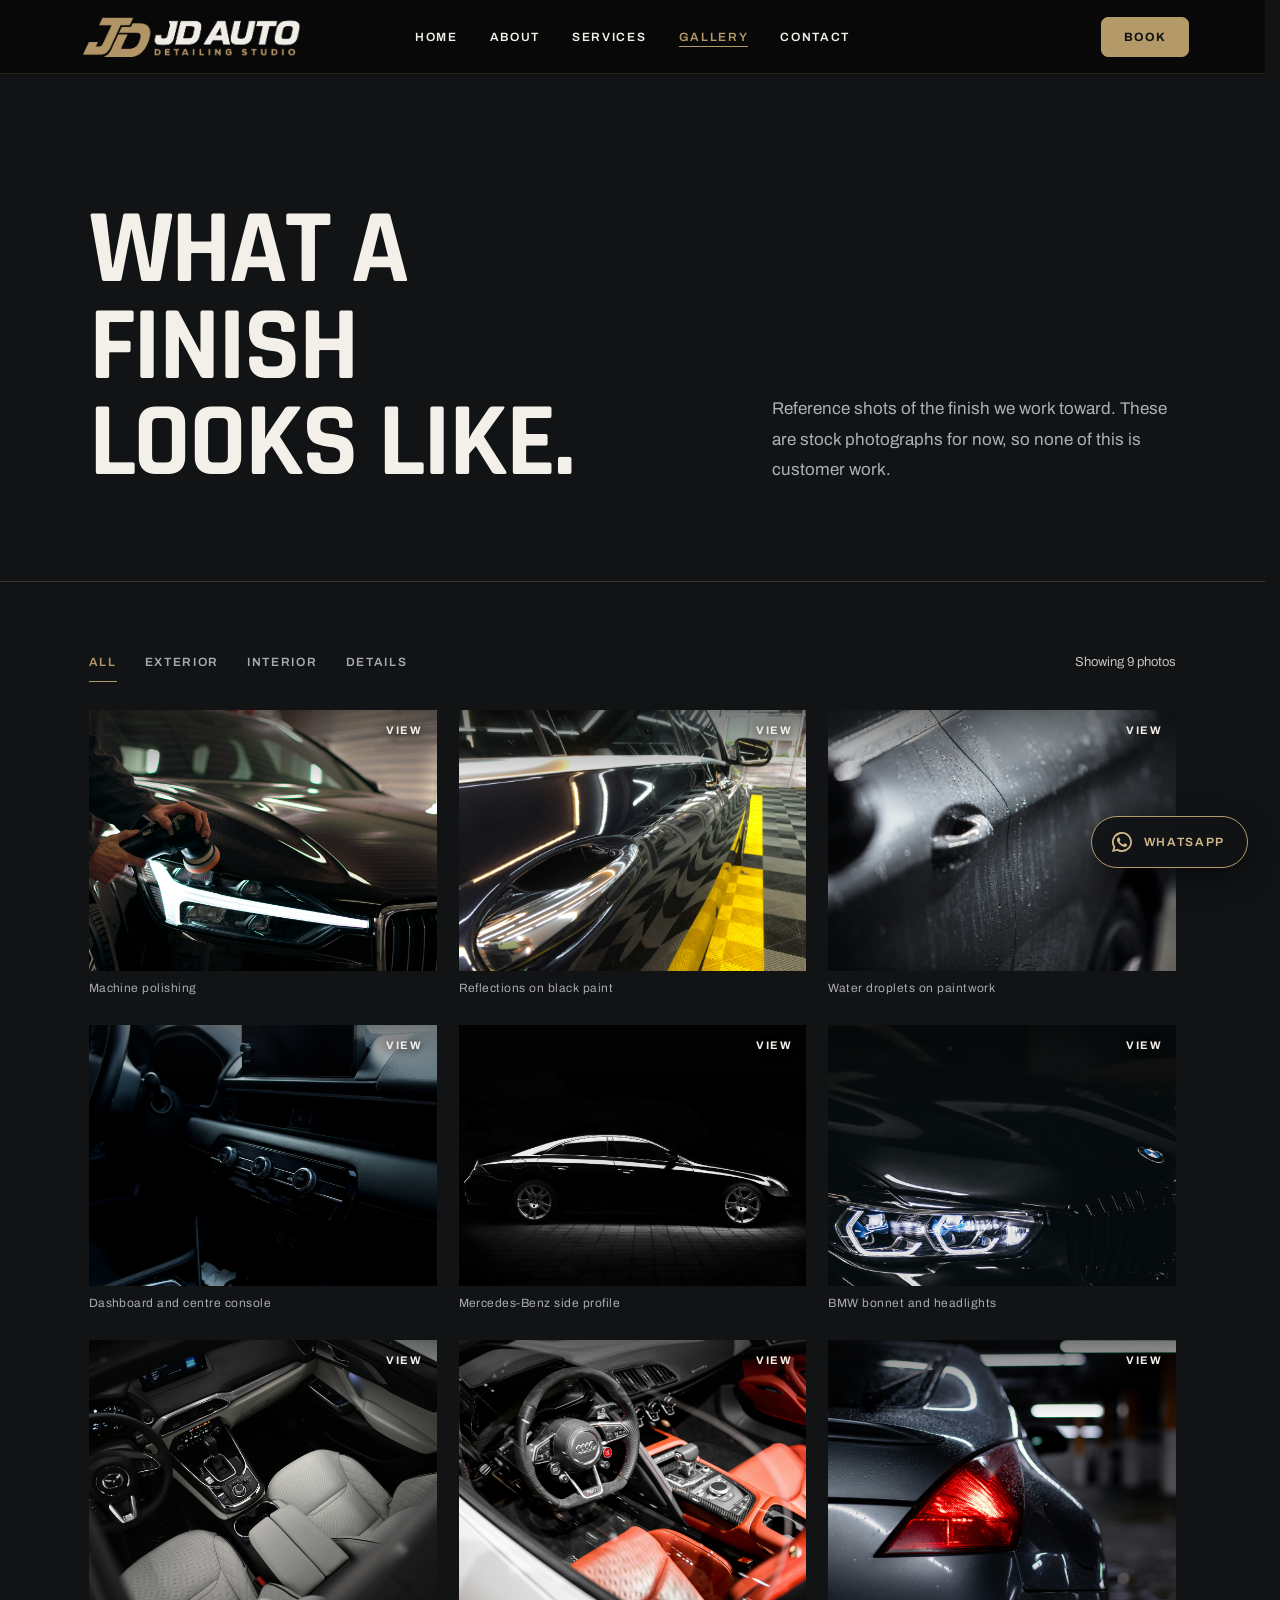
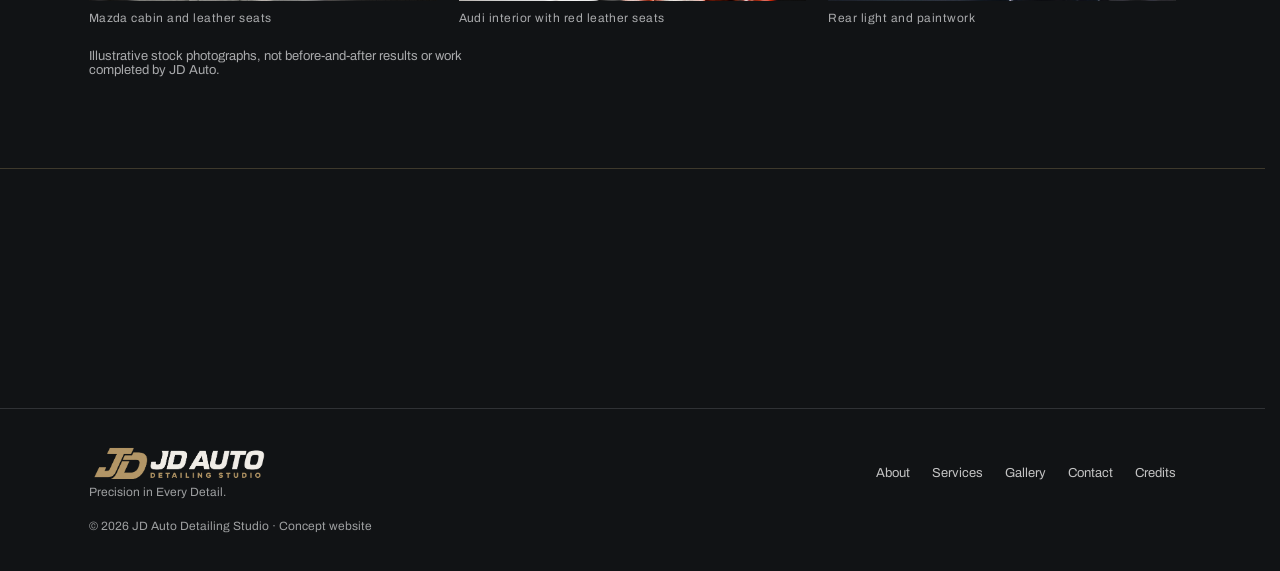
<file: pages/gallery.html>
<!DOCTYPE html>
<html lang="en">

<head>
    <meta charset="utf-8" />
    <meta content="width=device-width, initial-scale=1.0" name="viewport" />
    <meta content="A curated selection of automotive photography reflecting the JD Auto visual direction." name="description" />
    <title>Gallery | JD Auto Detailing Studio</title>
    <link rel="icon" type="image/png" href="../images/favicon/favicon.png" />
    <link href="../css/maincss.css" rel="stylesheet" />
    <link href="../css/responsive.css" rel="stylesheet" />
    <link rel="preconnect" href="https://fonts.googleapis.com">
    <link rel="preconnect" href="https://fonts.gstatic.com" crossorigin>
    <link href="https://fonts.googleapis.com/css2?family=Archivo:wght@400;500;600;700&family=Rajdhani:wght@600;700&family=Teko:wght@600;700&display=swap" rel="stylesheet">
    <script>try{if(!window.matchMedia("(prefers-reduced-motion: reduce)").matches&&(!sessionStorage.getItem("jd-loaded")||/[?&]loader/.test(location.search)))document.documentElement.classList.add("is-loading")}catch(e){}</script>
    <script defer src="../js/loader.js"></script>
</head>

<body class="inner-page gallery-page"><a class="skip-link" href="#main-content">Skip to content</a>
<div class="loader" aria-hidden="true">
    <div class="loader-panel loader-panel-top">
        <div class="loader-mark"><img src="../images/logos/logo.png" alt="" width="1048" height="682"></div>
    </div>
    <div class="loader-panel loader-panel-bottom">
        <p class="loader-tagline">Precision in Every Detail.</p>
    </div>
    <div class="loader-line"><span></span></div>
</div>

<header class="site-header">
    <a class="logo" href="../index.html" aria-label="JD Auto Detailing Studio — home">
        <img class="brand-logo" src="../images/logos/logo.png" alt="JD Auto Detailing Studio" width="1048" height="682">
    </a>

    <button class="menu-toggle" type="button" aria-controls="main-nav" aria-expanded="false" aria-label="Open navigation">
        <span></span><span></span><span></span>
    </button>

    <nav class="main-nav" id="main-nav" aria-label="Main navigation">
        <a href="../index.html">HOME</a>
        <a href="about.html">ABOUT</a>
        <a href="services.html">SERVICES</a>
        <a href="gallery.html" class="active" aria-current="page">GALLERY</a>
        <a href="contact.html">CONTACT</a>
    </nav>

    <div class="header-actions">
        <a class="header-book" href="contact.html">BOOK</a>
    </div>
</header>

<main id="main-content">

    <section class="page-hero">
        <h1><span>What a finish</span> <span>looks like.</span></h1>
        <p>Reference shots of the finish we work toward. These are stock photographs for now, so none of this is customer work.</p>
    </section>

    <section class="section-block gallery-section">
        <div class="gallery-toolbar">
            <div aria-label="Filter photography" class="gallery-filters" role="group">
                <button aria-pressed="true" class="gallery-filter is-selected" data-filter="all" type="button">All</button>
                <button aria-pressed="false" class="gallery-filter" data-filter="exterior" type="button">Exterior</button>
                <button aria-pressed="false" class="gallery-filter" data-filter="interior" type="button">Interior</button>
                <button aria-pressed="false" class="gallery-filter" data-filter="details" type="button">Details</button>
            </div>
            <p aria-live="polite" class="gallery-count" role="status">Showing 9 photos</p>
        </div>

        <div class="gallery-grid">
            <figure class="gallery-item" data-credit="Photo: Vitali Adutskevich / Unsplash" data-category="exterior"><img alt="Machine polishing" loading="lazy"
                    src="../images/gallery/vitali-adutskevich-B7hVEFTFUWs-unsplash.jpg" /><button
                    aria-label="Machine polishing" class="gallery-open"
                    type="button">VIEW</button>

                    <figcaption>Machine polishing</figcaption>
            </figure>
            <figure class="gallery-item" data-credit="Photo: Clarence Tioh / Unsplash" data-category="details"><img alt="Reflections on black paint"
                    loading="lazy" src="../images/gallery/clarence-tioh-OFFq52wnlW8-unsplash.jpg" /><button
                    aria-label="Reflections on black paint" class="gallery-open"
                    type="button">VIEW</button>

                    <figcaption>Reflections on black paint</figcaption>
            </figure>
            <figure class="gallery-item" data-credit="Photo: Tuomas Nylund / Unsplash" data-category="exterior"><img alt="Water droplets on paintwork" loading="lazy"
                    src="../images/gallery/tuomas-nylund-fi9zsbf3f5Y-unsplash.jpg" /><button
                    aria-label="Water droplets on paintwork" class="gallery-open"
                    type="button">VIEW</button>

                    <figcaption>Water droplets on paintwork</figcaption>
            </figure>
            <figure class="gallery-item" data-credit="Photo: Timur Gibadullin / Unsplash" data-category="interior"><img alt="Dashboard and centre console" loading="lazy"
                    src="../images/gallery/timur-gibadullin-90UtCpWveQE-unsplash.jpg" /><button
                    aria-label="Dashboard and centre console" class="gallery-open"
                    type="button">VIEW</button>

                    <figcaption>Dashboard and centre console</figcaption>
            </figure>
            <figure class="gallery-item" data-credit="Photo: Samuele Errico Piccarini / Unsplash" data-category="details"><img alt="Mercedes-Benz side profile" loading="lazy"
                    src="../images/gallery/samuele-errico-piccarini-FMbWFDiVRPs-unsplash.jpg" /><button
                    aria-label="Mercedes-Benz side profile" class="gallery-open"
                    type="button">VIEW</button>

                <figcaption>Mercedes-Benz side profile</figcaption>
            </figure>
            <figure class="gallery-item" data-credit="Photo: Angelica Levshakowa / Unsplash" data-category="exterior"><img alt="BMW bonnet and headlights" loading="lazy"
                    src="../images/gallery/angelica-levshakowa-eTGcQEMxEpw-unsplash.jpg" /><button
                    aria-label="BMW bonnet and headlights" class="gallery-open"
                    type="button">VIEW</button>

                <figcaption>BMW bonnet and headlights</figcaption>      
            </figure>
            <figure class="gallery-item" data-credit="Photo: J Z / Unsplash" data-category="interior"><img alt="Mazda cabin and leather seats" loading="lazy"
                    src="../images/gallery/j-z-aKwjqJjpUBQ-unsplash.jpg" /><button
                    aria-label="Mazda cabin and leather seats" class="gallery-open"
                    type="button">VIEW</button>

                <figcaption>Mazda cabin and leather seats</figcaption>
            </figure>
            <figure class="gallery-item" data-credit="Photo: Kevin Bhagat / Unsplash" data-category="interior"><img alt="Audi interior with red leather seats" loading="lazy"
                    src="../images/gallery/kevin-bhagat-kCNEqCb8_bM-unsplash.jpg" /><button
                    aria-label="Audi interior with red leather seats" class="gallery-open"
                    type="button">VIEW</button>

                <figcaption>Audi interior with red leather seats</figcaption>
            </figure>
            <figure class="gallery-item" data-credit="Photo: Cole McKee / Unsplash" data-category="details"><img alt="Rear light and paintwork" loading="lazy"
                    src="../images/gallery/cole-mckee-L4c6yVXfT-Y-unsplash.jpg" /><button
                    aria-label="Rear light and paintwork" class="gallery-open"
                    type="button">VIEW</button>

                <figcaption>Rear light and paintwork</figcaption>
            </figure>
        </div>

        <dialog aria-label="Expanded automotive photograph" class="lightbox" id="gallery-lightbox">
            <button aria-label="Close enlarged image" class="lightbox-close" type="button">✕</button>
            <div class="lightbox-stage">
                <button aria-label="Previous photograph" class="lightbox-prev" type="button">&lsaquo;</button>
                <img alt="" />
                <button aria-label="Next photograph" class="lightbox-next" type="button">&rsaquo;</button>
            </div>
            <p class="lightbox-caption"></p>
        </dialog>

        <p class="gallery-disclaimer">Illustrative stock photographs, not before-and-after results or work completed by JD Auto.</p>
    </section>

    <section class="page-close" aria-labelledby="close-title">
        <h2 id="close-title">Want this on your car?</h2>
        <div class="page-close-links">
            <a href="contact.html">Book a detail <span aria-hidden="true">→</span></a>
            <a href="services.html">See the services <span aria-hidden="true">→</span></a>
        </div>
    </section>
</main>
<footer class="site-footer">
    <div>
        <a class="footer-brand-image" href="../index.html" aria-label="JD Auto Detailing Studio — home">
            <img class="brand-logo" src="../images/logos/logo.png" alt="JD Auto Detailing Studio" width="1048" height="682">
        </a>
        <p class="footer-tagline">Precision in Every Detail.</p>
    </div>
    <div class="footer-links"><a href="about.html">About</a><a href="services.html">Services</a><a href="gallery.html">Gallery</a><a href="contact.html">Contact</a><a href="about.html#credits">Credits</a></div>
    <p class="footer-note">© 2026 JD Auto Detailing Studio · Concept website</p>
</footer>
<a class="wa-float" href="https://wa.me/00000000000?text=Hi%20JD%20Auto%2C%20I%27d%20like%20to%20ask%20about%20a%20detail." target="_blank" rel="noopener" aria-label="Message JD Auto on WhatsApp">
    <svg viewBox="0 0 24 24" width="24" height="24" aria-hidden="true" focusable="false"><path fill="currentColor" d="M12 2a10 10 0 0 0-8.6 15.1L2 22l5-1.3A10 10 0 1 0 12 2zm0 18.2a8.2 8.2 0 0 1-4.2-1.15l-.3-.18-3 .78.8-2.9-.2-.3A8.2 8.2 0 1 1 12 20.2zm4.5-6.1c-.25-.12-1.46-.72-1.69-.8-.23-.08-.39-.12-.55.12-.17.25-.64.8-.78.96-.14.17-.29.19-.54.06a6.7 6.7 0 0 1-1.97-1.22 7.4 7.4 0 0 1-1.36-1.69c-.14-.25-.02-.38.1-.5l.37-.43c.12-.14.17-.25.25-.41.08-.17.04-.31-.02-.43-.06-.12-.55-1.33-.76-1.82-.2-.48-.4-.41-.55-.42h-.47c-.17 0-.43.06-.66.31s-.87.85-.87 2.07.89 2.4 1.01 2.57c.12.17 1.75 2.67 4.24 3.74.59.26 1.05.41 1.41.52.6.19 1.13.16 1.56.1.48-.07 1.46-.6 1.67-1.17.2-.58.2-1.07.14-1.17-.06-.1-.23-.17-.48-.29z"/></svg>
    <span>WhatsApp</span>
</a>
<script defer src="../js/parallax.js"></script>
<script defer src="../js/site.js"></script>
</body>

</html>
</file>
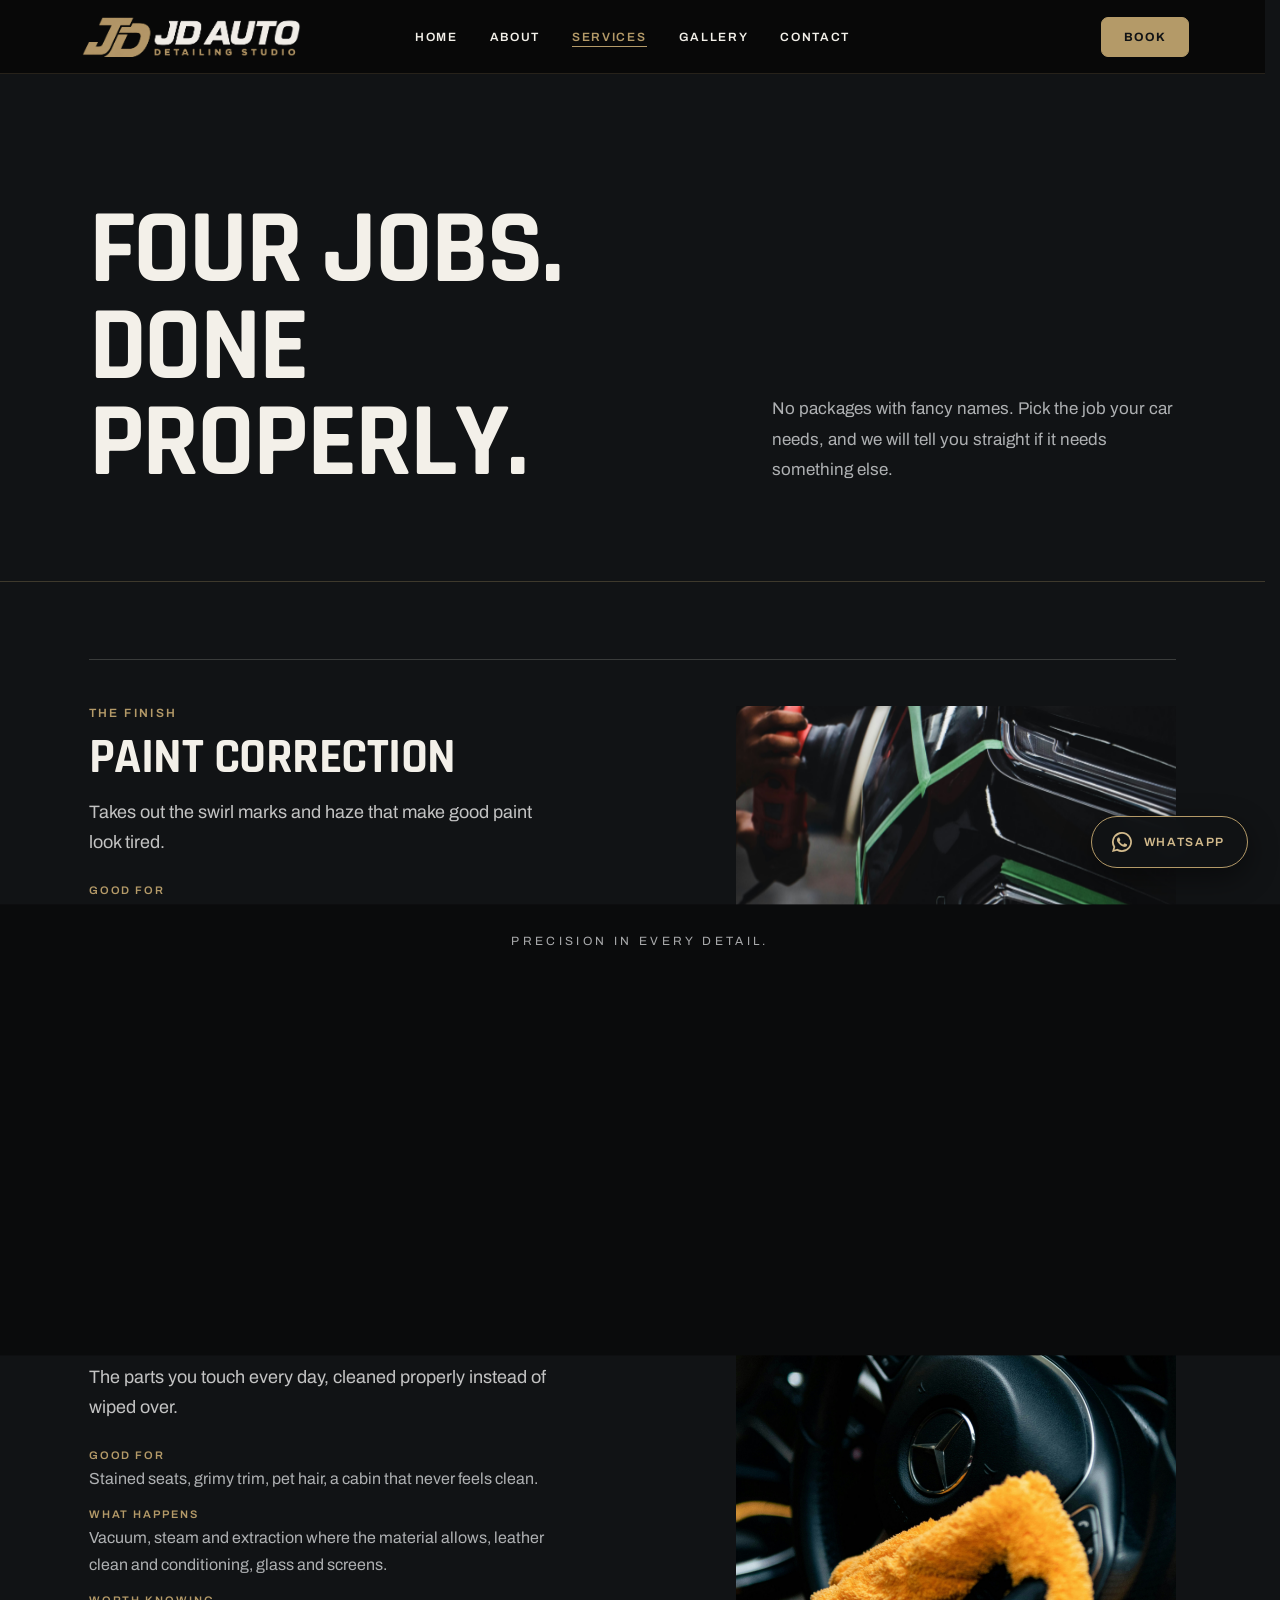
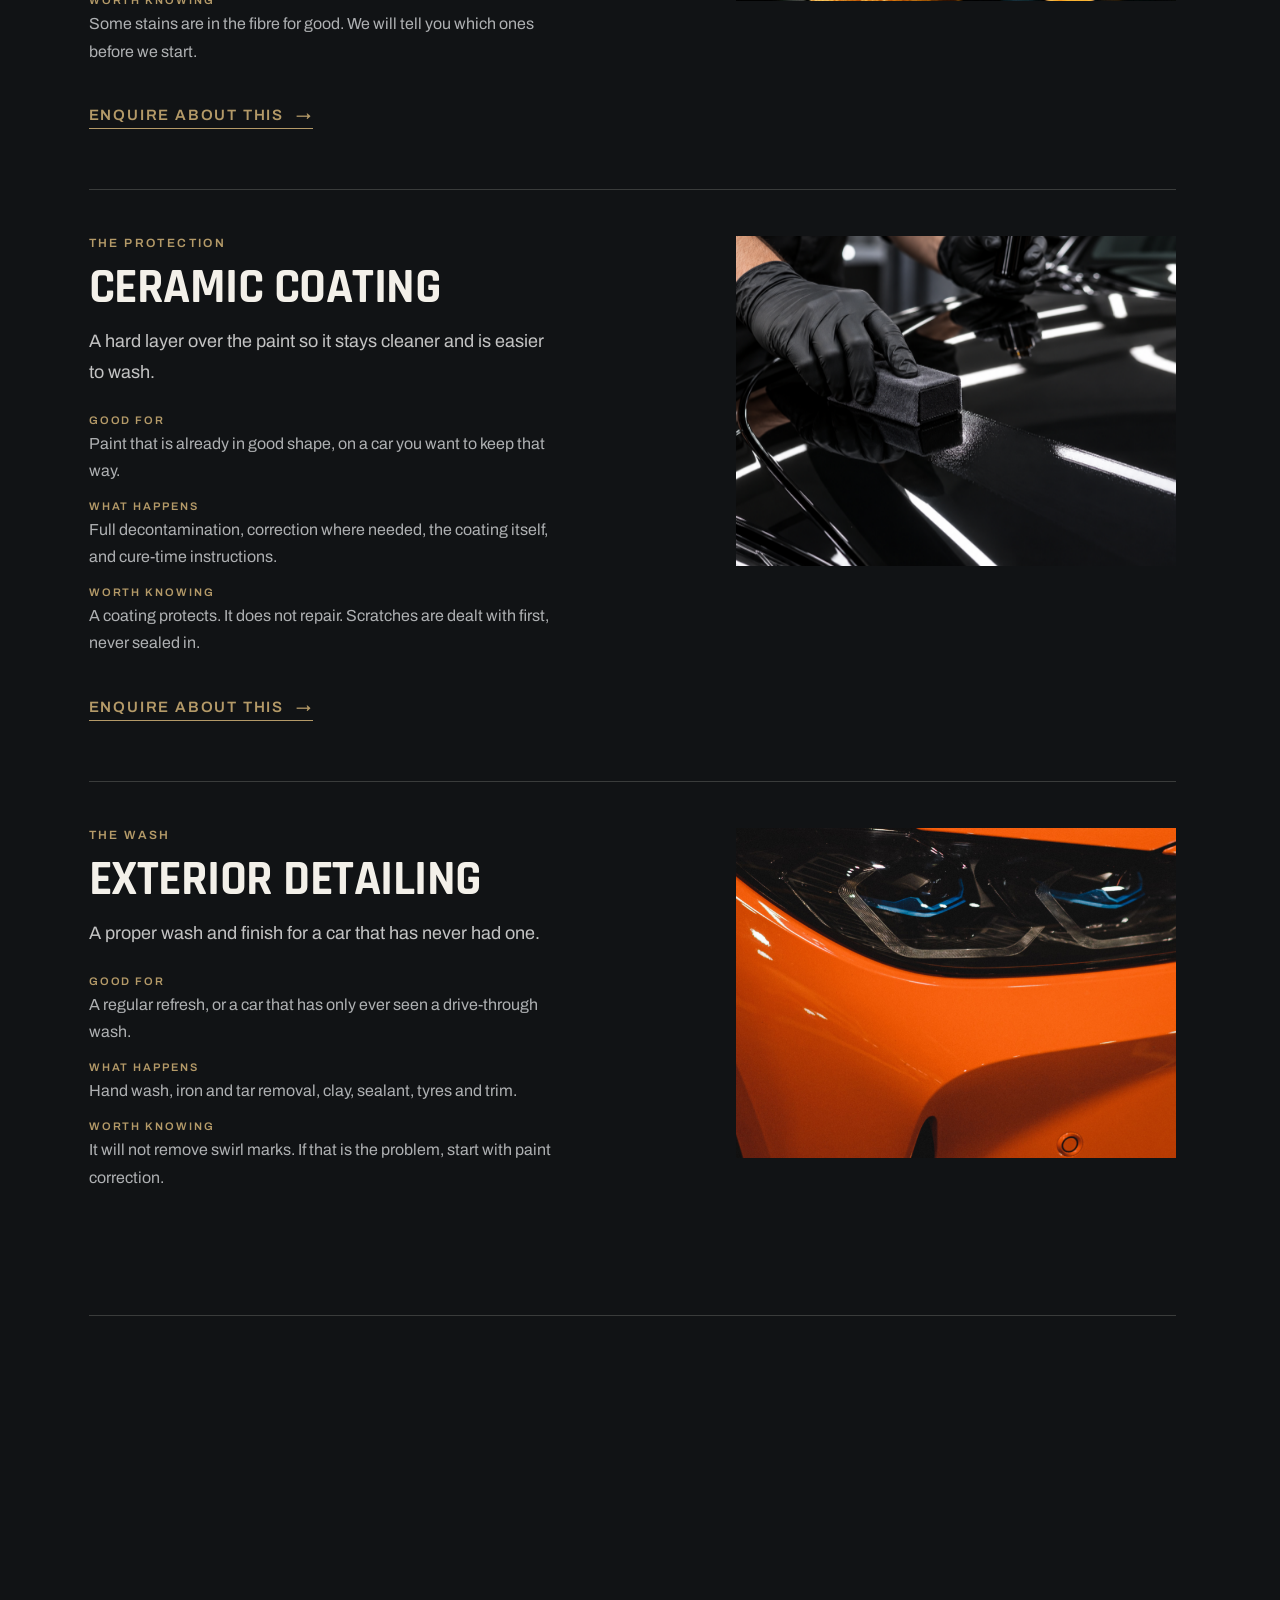
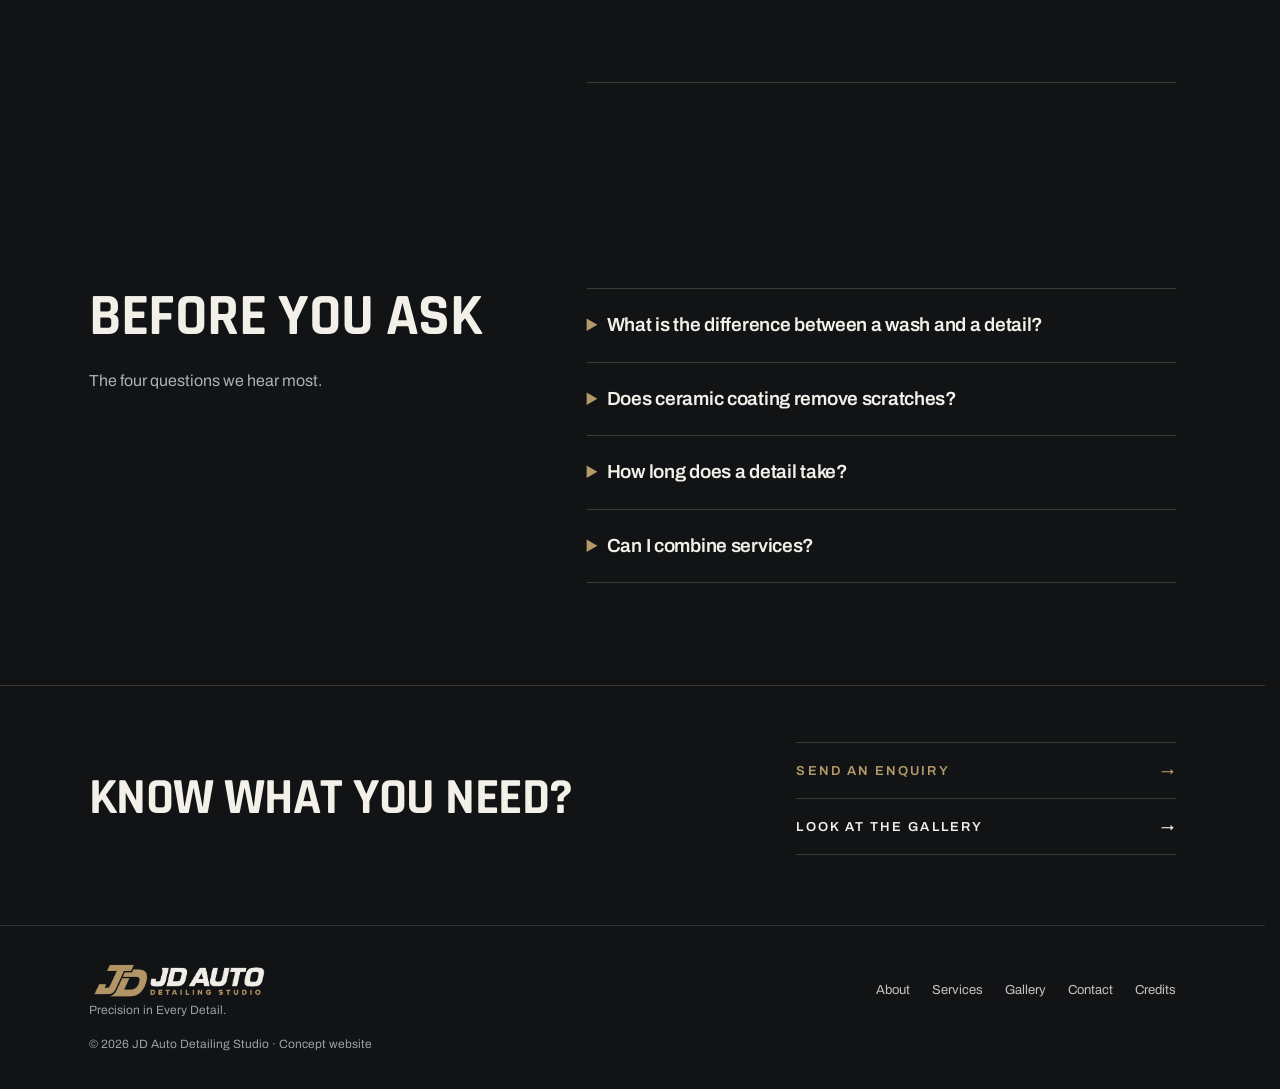
<file: pages/services.html>
<!DOCTYPE html>
<html lang="en">

<head>
    <meta charset="utf-8" />
    <meta content="width=device-width, initial-scale=1.0" name="viewport" />
    <meta content="Paint correction, interior and exterior detailing and ceramic coating." name="description" />
    <title>Services | JD Auto Detailing Studio</title>
    <link rel="icon" type="image/png" href="../images/favicon/favicon.png" />
    <link href="../css/maincss.css" rel="stylesheet" />
    <link href="../css/responsive.css" rel="stylesheet" />
    <link rel="preconnect" href="https://fonts.googleapis.com">
    <link rel="preconnect" href="https://fonts.gstatic.com" crossorigin>
    <link href="https://fonts.googleapis.com/css2?family=Archivo:wght@400;500;600;700&family=Rajdhani:wght@600;700&family=Teko:wght@600;700&display=swap" rel="stylesheet">
    <script>try{if(!window.matchMedia("(prefers-reduced-motion: reduce)").matches&&(!sessionStorage.getItem("jd-loaded")||/[?&]loader/.test(location.search)))document.documentElement.classList.add("is-loading")}catch(e){}</script>
    <script defer src="../js/loader.js"></script>
</head>

<body class="inner-page services-page"><a class="skip-link" href="#main-content">Skip to content</a>
<div class="loader" aria-hidden="true">
    <div class="loader-panel loader-panel-top">
        <div class="loader-mark"><img src="../images/logos/logo.png" alt="" width="1048" height="682"></div>
    </div>
    <div class="loader-panel loader-panel-bottom">
        <p class="loader-tagline">Precision in Every Detail.</p>
    </div>
    <div class="loader-line"><span></span></div>
</div>

<header class="site-header">
    <a class="logo" href="../index.html" aria-label="JD Auto Detailing Studio — home">
        <img class="brand-logo" src="../images/logos/logo.png" alt="JD Auto Detailing Studio" width="1048" height="682">
    </a>

    <button class="menu-toggle" type="button" aria-controls="main-nav" aria-expanded="false" aria-label="Open navigation">
        <span></span><span></span><span></span>
    </button>

    <nav class="main-nav" id="main-nav" aria-label="Main navigation">
        <a href="../index.html">HOME</a>
        <a href="about.html">ABOUT</a>
        <a href="services.html" class="active" aria-current="page">SERVICES</a>
        <a href="gallery.html">GALLERY</a>
        <a href="contact.html">CONTACT</a>
    </nav>

    <div class="header-actions">
        <a class="header-book" href="contact.html">BOOK</a>
    </div>
</header>

<main id="main-content">

    <section class="page-hero">
        <h1><span>Four jobs.</span> <span>Done properly.</span></h1>
        <p>No packages with fancy names. Pick the job your car needs, and we will tell you straight if it needs something else.</p>
    </section>

    <section class="svc-list" aria-label="Services">
        <article class="svc" id="paint-correction">
            <div>
                <p class="svc-tag">The finish</p>
                <h2>Paint Correction</h2>
                <p class="svc-lead">Takes out the swirl marks and haze that make good paint look tired.</p>
                <dl>
                    <div><dt>Good for</dt><dd>Swirl marks in direct sun, light scratches, dull or hazy paint.</dd></div>
                    <div><dt>What happens</dt><dd>A test panel, staged machine polishing, a wipe-down and a final check under hard light.</dd></div>
                    <div><dt>Worth knowing</dt><dd>A scratch that catches your fingernail has gone through the clear coat. That needs paint, not polish.</dd></div>
                </dl>
                <a class="hero-book-link" href="contact.html?service=Paint%20Correction">Enquire about this <span aria-hidden="true">→</span></a>
            </div>
            <figure class="svc-img"><img alt="Paint Correction: illustrative photograph" loading="lazy" src="../images/services/neelabh-raj-rS9PBJBY5pc-unsplash.jpg" /></figure>
        </article>
        <article class="svc" id="interior-detailing">
            <div>
                <p class="svc-tag">The cabin</p>
                <h2>Interior Detailing</h2>
                <p class="svc-lead">The parts you touch every day, cleaned properly instead of wiped over.</p>
                <dl>
                    <div><dt>Good for</dt><dd>Stained seats, grimy trim, pet hair, a cabin that never feels clean.</dd></div>
                    <div><dt>What happens</dt><dd>Vacuum, steam and extraction where the material allows, leather clean and conditioning, glass and screens.</dd></div>
                    <div><dt>Worth knowing</dt><dd>Some stains are in the fibre for good. We will tell you which ones before we start.</dd></div>
                </dl>
                <a class="hero-book-link" href="contact.html?service=Interior%20Detailing">Enquire about this <span aria-hidden="true">→</span></a>
            </div>
            <figure class="svc-img"><img alt="Interior Detailing: illustrative photograph" loading="lazy" src="../images/services/muhammad-saad-_vmBjTG5L1g-unsplash.jpg" /></figure>
        </article>
        <article class="svc" id="ceramic-coating">
            <div>
                <p class="svc-tag">The protection</p>
                <h2>Ceramic Coating</h2>
                <p class="svc-lead">A hard layer over the paint so it stays cleaner and is easier to wash.</p>
                <dl>
                    <div><dt>Good for</dt><dd>Paint that is already in good shape, on a car you want to keep that way.</dd></div>
                    <div><dt>What happens</dt><dd>Full decontamination, correction where needed, the coating itself, and cure-time instructions.</dd></div>
                    <div><dt>Worth knowing</dt><dd>A coating protects. It does not repair. Scratches are dealt with first, never sealed in.</dd></div>
                </dl>
                <a class="hero-book-link" href="contact.html?service=Ceramic%20Coating">Enquire about this <span aria-hidden="true">→</span></a>
            </div>
            <figure class="svc-img"><img alt="Ceramic Coating: illustrative photograph" loading="lazy" src="../images/services/ceramic-coating.png" /></figure>
        </article>
        <article class="svc" id="exterior-detailing">
            <div>
                <p class="svc-tag">The wash</p>
                <h2>Exterior Detailing</h2>
                <p class="svc-lead">A proper wash and finish for a car that has never had one.</p>
                <dl>
                    <div><dt>Good for</dt><dd>A regular refresh, or a car that has only ever seen a drive-through wash.</dd></div>
                    <div><dt>What happens</dt><dd>Hand wash, iron and tar removal, clay, sealant, tyres and trim.</dd></div>
                    <div><dt>Worth knowing</dt><dd>It will not remove swirl marks. If that is the problem, start with paint correction.</dd></div>
                </dl>
                <a class="hero-book-link" href="contact.html?service=Exterior%20Detailing">Enquire about this <span aria-hidden="true">→</span></a>
            </div>
            <figure class="svc-img"><img alt="Exterior Detailing: illustrative photograph" loading="lazy" src="../images/services/exterior-detailing.jpg" /></figure>
        </article>
    </section>

    <section class="page-split" aria-labelledby="choose-title">
        <div class="page-split-intro">
            <h2 id="choose-title">Not sure which?</h2>
            <p>Start from what you can see. Prices and times are confirmed per car, after we have looked at it.</p>
        </div>
        <ul class="ruled choose">
            <li><a href="#paint-correction">Swirls show up in the sun <span>Paint correction →</span></a></li>
            <li><a href="#interior-detailing">The inside is the problem <span>Interior detailing →</span></a></li>
            <li><a href="#ceramic-coating">The paint is good and I want to keep it <span>Ceramic coating →</span></a></li>
            <li><a href="#exterior-detailing">It has not had a proper clean in a long time <span>Exterior detailing →</span></a></li>
        </ul>
    </section>

    <section class="page-split" id="faq" aria-labelledby="faq-title">
        <div class="page-split-intro">
            <h2 id="faq-title">Before you ask</h2>
            <p>The four questions we hear most.</p>
        </div>
        <div class="faq-list">
            <details><summary>What is the difference between a wash and a detail?</summary><p>A wash removes dirt. A detail also deals with what a wash leaves behind: bonded contamination, swirls, dull trim, the gaps and edges. It takes hours, not minutes.</p></details>
            <details><summary>Does ceramic coating remove scratches?</summary><p>No. A coating is a protective layer. Paint correction is a separate job that reduces the scratches first.</p></details>
            <details><summary>How long does a detail take?</summary><p>It depends on the size and condition of the car and the job. We give you an estimate once we have seen it.</p></details>
            <details><summary>Can I combine services?</summary><p>Yes, and it often makes sense, since correction comes before a coating. Say what you want in the enquiry form. This is a concept site, so no real bookings are taken.</p></details>
        </div>
    </section>

    <section class="page-close" aria-labelledby="close-title">
        <h2 id="close-title">Know what you need?</h2>
        <div class="page-close-links">
            <a href="contact.html">Send an enquiry <span aria-hidden="true">→</span></a>
            <a href="gallery.html">Look at the gallery <span aria-hidden="true">→</span></a>
        </div>
    </section>
</main>
<footer class="site-footer">
    <div>
        <a class="footer-brand-image" href="../index.html" aria-label="JD Auto Detailing Studio — home">
            <img class="brand-logo" src="../images/logos/logo.png" alt="JD Auto Detailing Studio" width="1048" height="682">
        </a>
        <p class="footer-tagline">Precision in Every Detail.</p>
    </div>
    <div class="footer-links"><a href="about.html">About</a><a href="services.html">Services</a><a href="gallery.html">Gallery</a><a href="contact.html">Contact</a><a href="about.html#credits">Credits</a></div>
    <p class="footer-note">© 2026 JD Auto Detailing Studio · Concept website</p>
</footer>
<a class="wa-float" href="https://wa.me/00000000000?text=Hi%20JD%20Auto%2C%20I%27d%20like%20to%20ask%20about%20a%20detail." target="_blank" rel="noopener" aria-label="Message JD Auto on WhatsApp">
    <svg viewBox="0 0 24 24" width="24" height="24" aria-hidden="true" focusable="false"><path fill="currentColor" d="M12 2a10 10 0 0 0-8.6 15.1L2 22l5-1.3A10 10 0 1 0 12 2zm0 18.2a8.2 8.2 0 0 1-4.2-1.15l-.3-.18-3 .78.8-2.9-.2-.3A8.2 8.2 0 1 1 12 20.2zm4.5-6.1c-.25-.12-1.46-.72-1.69-.8-.23-.08-.39-.12-.55.12-.17.25-.64.8-.78.96-.14.17-.29.19-.54.06a6.7 6.7 0 0 1-1.97-1.22 7.4 7.4 0 0 1-1.36-1.69c-.14-.25-.02-.38.1-.5l.37-.43c.12-.14.17-.25.25-.41.08-.17.04-.31-.02-.43-.06-.12-.55-1.33-.76-1.82-.2-.48-.4-.41-.55-.42h-.47c-.17 0-.43.06-.66.31s-.87.85-.87 2.07.89 2.4 1.01 2.57c.12.17 1.75 2.67 4.24 3.74.59.26 1.05.41 1.41.52.6.19 1.13.16 1.56.1.48-.07 1.46-.6 1.67-1.17.2-.58.2-1.07.14-1.17-.06-.1-.23-.17-.48-.29z"/></svg>
    <span>WhatsApp</span>
</a>
<script defer src="../js/parallax.js"></script>
<script defer src="../js/site.js"></script>
</body>

</html>
</file>
<file: css/maincss.css>
* {
    box-sizing: border-box;
}

body {
    margin: 0;
    background-color: #111315;
    color: #F3F0E9;
    font-family: "Archivo", Arial, Helvetica, sans-serif;
}

.site-header {
    display: flex;
    justify-content: space-between;
    align-items: center;
    padding: 25px 7%;
    border-bottom: 1px solid #292B2D;
}

.logo {
    display: flex;
    flex-direction: column;
    align-items: center;
    text-decoration: none;
    width: fit-content;
}

.logo-name,
.footer-brand {
    font-family: "Teko", sans-serif;
    font-size: 30px;
    font-weight: 800;
    letter-spacing: 2px;
    line-height: 1;
    font-style: italic;
    color: #F3F0E9;
    text-decoration: none;
    margin: 0;
}

.logo-x,
.footer-brand span {
    color: #B49A68;
}

.logo-subtitle {
    color: #B49A68;
    font-size: 10px;
    letter-spacing: 3px;
    line-height: 1.5;
}

.main-nav {
    display: flex;
    gap: 30px;
}

.main-nav a {
    color: #F3F0E9;
    text-decoration: none;
    font-size: 12px;
    font-weight: bold;
    letter-spacing: 1px;
    transition: color 0.3s ease;
}

.main-nav a:hover,
.main-nav a.active {
    color: #B49A68;
}



.hero {
    padding: 40px 7% 80px;
}

.hero-image {
    width: 100%;
    height: 480px;
    overflow: hidden;
    border-radius: 6px;
}

.hero-image img {
    width: 100%;
    height: 100%;
    object-fit: cover;
    display: block;
}

.hero-content {
    max-width: 750px;
    margin-top: 45px;
}

.hero-label {
    color: #B49A68;
    font-size: 12px;
    font-weight: bold;
    letter-spacing: 3px;
}

.hero-content h1 {
    font-size: clamp(36px, 5vw, 64px);
    line-height: 1.1;
    margin-top: 10px;
}

.hero-buttons {
    display: flex;
    gap: 5px;
    margin-top: 10px;
    flex-wrap: wrap;
}

.btn {
    display: inline-block;
    padding: 15px 25px;
    text-decoration: none;
    font-size: 12px;
    font-weight: bold;
    letter-spacing: 1px;
    border-radius: 3px;
    transition: 0.3s ease;
}

.btn-primary {
    background-color: #B49A68;
    color: #111315;
}

.btn-primary:hover {
    background-color: #D2BA8C;
    transform: translateY(-2px);
    box-shadow: 0 8px 22px rgba(180, 154, 104, 0.28);
}

.btn-primary:active {
    transform: translateY(0);
    box-shadow: 0 3px 10px rgba(180, 154, 104, 0.2);
}

.btn-secondary {
    border: 1px solid #777777;
    color: #F3F0E9;
}

.btn-secondary:hover {
    border-color: #B49A68;
    color: #B49A68;
}



:root {
    --ink: #111315;
    --gold: #B49A68;
    --white: #F3F0E9;
    --muted: #C3C3C3;
}

a {
    color: inherit;
}

img {
    max-width: 100%;
}

h1,
h2,
h3,
p {
    overflow-wrap: break-word;
}

:focus-visible {
    outline: 3px solid #D2BA8C;
    outline-offset: 4px;
}

.section-block {
    padding: 78px 7%;
}

.section-heading {
    max-width: 720px;
    margin-bottom: 36px;
}

.eyebrow {
    display: none;
    color: var(--gold);
    font-size: 12px;
    font-weight: 700;
    letter-spacing: 2.5px;
    text-transform: uppercase;
}

h2 {
    font-size: clamp(30px, 4vw, 48px);
    line-height: 1.13;
    margin: 12px 0 18px;
}

h3 {
    font-size: 21px;
}

.section-heading>p:last-child,
.page-intro>p:last-child,
.split-copy p {
    color: var(--muted);
    line-height: 1.8;
}

.service-detail p {
    color: var(--muted);
}

.contact-aside p,
.statement-section>p:not(.eyebrow),
.cta-section>p:not(.eyebrow) {
    color: var(--muted);
    line-height: 1.8;
}

.services-grid {
    display: grid;
    grid-template-columns: repeat(4, minmax(0, 1fr));
    gap: 20px;
}

.service-card {
    background: #1A1C1E;
    border: 1px solid #303235;
    transition: transform .25s ease, border-color .25s ease;
}

.service-card:hover {
    transform: translateY(-5px);
    border-color: var(--gold);
}

.service-card a {
    text-decoration: none;
    display: block;
    height: 100%;
}

.media-frame {
    overflow: hidden;
    background: linear-gradient(135deg, #25282B, #0B0C0D);
    aspect-ratio: 4/3;
}

.media-frame img {
    width: 100%;
    height: 100%;
    display: block;
    object-fit: cover;
    transition: transform .35s ease;
}

.service-card:hover img {
    transform: scale(1.04);
}

.card-content {
    padding: 20px;
}

.card-content h3 {
    margin: 0 0 10px;
}

.card-content p {
    color: var(--muted);
    line-height: 1.65;
    font-size: 14px;
    min-height: 70px;
}

.text-link {
    display: inline-block;
    color: var(--gold);
    font-size: 12px;
    font-weight: 700;
    letter-spacing: 1px;
    text-decoration: none;
}

.text-link:hover {
    text-decoration: underline;
}

.statement-section {
    padding: 90px 7%;
    background: #1A1C1E;
    border-top: 1px solid #303235;
    border-bottom: 1px solid #303235;
}

.statement-section h2 {
    max-width: 850px;
    font-size: clamp(34px, 5vw, 66px);
}

.statement-section em {
    font-style: normal;
    color: var(--gold);
}

.cta-section {
    padding: 88px 7%;
    text-align: center;
    border-top: 1px solid #303235;
}

.cta-section h2 {
    margin: 10px 0;
}

.cta-section .btn {
    margin-top: 20px;
}

.site-footer {
    padding: 38px 7%;
    border-top: 1px solid #303235;
    display: flex;
    align-items: center;
    justify-content: space-between;
    gap: 20px;
    flex-wrap: wrap;
}

.site-footer p {
    color: #9D9FA0;
    font-size: 12px;
}

.footer-links {
    display: flex;
    flex-wrap: wrap;
    gap: 22px;
}

.footer-links a {
    color: var(--muted);
    text-decoration: none;
    font-size: 13px;
}

.footer-links a:hover {
    color: var(--gold);
}

.footer-note {
    width: 100%;
    margin: 0;
}

.page-intro {
    padding: 88px 7% 72px;
    border-bottom: 1px solid #303235;
}

.page-intro h1 {
    font-size: clamp(38px, 6vw, 76px);
    line-height: 1.05;
    max-width: 850px;
    margin: 16px 0;
}

.page-intro>p:last-child {
    max-width: 670px;
    font-size: 18px;
}

.split-section {
    padding: 80px 7%;
    display: grid;
    grid-template-columns: 1fr 1fr;
    gap: 8%;
    align-items: center;
}

.media-frame.tall {
    aspect-ratio: 4/5;
}

.split-copy .btn {
    margin-top: 20px;
}

.values-grid {
    display: grid;
    grid-template-columns: repeat(3, 1fr);
    gap: 24px;
}

.values-grid article {
    border-top: 1px solid var(--gold);
    padding-top: 24px;
}

.values-grid span {
    color: var(--gold);
    font-size: 13px;
}

.values-grid p {
    color: var(--muted);
    line-height: 1.7;
}

.service-detail-grid {
    display: grid;
    grid-template-columns: repeat(2, minmax(0, 1fr));
    gap: 46px 24px;
}

.service-detail h2 {
    font-size: 28px;
}

.service-detail>div:last-child {
    padding: 16px 4px;
}

.service-detail p {
    line-height: 1.75;
}

.service-detail .text-link {
    margin-top: 12px;
}

.muted-panel {
    background: #1A1C1E;
}

.table-scroll {
    overflow-x: auto;
}

table {
    width: 100%;
    border-collapse: collapse;
    text-align: left;
    min-width: 560px;
}

caption {
    text-align: left;
    padding-bottom: 15px;
    color: var(--muted);
}

th,
td {
    padding: 18px 14px;
    border-bottom: 1px solid #414346;
}

thead th {
    color: var(--gold);
    font-size: 12px;
    text-transform: uppercase;
    letter-spacing: 1px;
}

tbody td {
    color: var(--muted);
}

.gallery-grid {
    display: grid;
    grid-template-columns: repeat(3, minmax(0, 1fr));
    gap: 22px;
}

.gallery-item {
    margin: 0;
}

.gallery-item img {
    display: block;
    width: 100%;
    aspect-ratio: 4/3;
    object-fit: cover;
    background: #25282B;
}

.gallery-item figcaption {
    color: var(--muted);
    font-size: 12px;
    padding: 12px 0;
}

.gallery-disclaimer {
    color: var(--muted);
    font-size: 13px;
    margin-top: 24px;
}

.contact-layout {
    display: grid;
    grid-template-columns: 1.3fr 1fr;
    gap: 8%;
}

.contact-panel h2,
.contact-aside h2 {
    font-size: 36px;
}

.contact-form {
    display: grid;
    gap: 20px;
    margin-top: 30px;
}

.contact-form label {
    display: grid;
    gap: 9px;
    font-size: 13px;
    font-weight: 700;
}

.field-row {
    display: grid;
    grid-template-columns: 1fr 1fr;
    gap: 18px;
}

input,
select {
    width: 100%;
    border: 1px solid #515459;
    border-radius: 3px;
    background: #1B1E20;
    color: var(--white);
    font: inherit;
    padding: 14px;
}

textarea {
    width: 100%;
    border: 1px solid #515459;
    border-radius: 3px;
    background: #1B1E20;
    color: var(--white);
    font: inherit;
    padding: 14px;
    resize: vertical;
}

input::placeholder,
textarea::placeholder {
    color: #A7A7A7;
}

.contact-form button {
    cursor: pointer;
    justify-self: start;
    border: 0;
}

.form-notice,
.small-note {
    font-size: 13px;
    color: var(--muted);
    line-height: 1.6;
}

.form-feedback {
    border-left: 3px solid var(--gold);
    padding: 14px;
    background: #222527;
    color: var(--white);
}

.info-divider {
    border-top: 1px solid #414346;
    margin: 28px 0;
}

.map-wrap {
    margin-top: 18px;
    border: 1px solid #414346;
    aspect-ratio: 4/3;
}

.map-wrap iframe {
    border: 0;
    width: 100%;
    height: 100%;
}



.difference-section {
    padding: 86px 7%;
    background: #16181b;
    border-top: 1px solid #292b2d;
    border-bottom: 1px solid #292b2d;
}

.difference-heading {
    display: flex;
    align-items: end;
    justify-content: space-between;
    flex-wrap: wrap;
    gap: 28px;
    margin-bottom: 30px;
}

.difference-heading h2 {
    font-size: clamp(30px, 4vw, 52px);
    line-height: 1.12;
    margin: 12px 0 16px;
}

.difference-intro {
    max-width: 530px;
    color: #c3c3c3;
    line-height: 1.65;
}

.difference-filters {
    display: flex;
    flex-wrap: wrap;
    gap: 10px;
}

.difference-filter {
    background: transparent;
    color: #f3f0e9;
    border: 1px solid #62615e;
    border-radius: 30px;
    padding: 11px 20px;
    cursor: pointer;
    font: 700 12px Arial, sans-serif;
    letter-spacing: .06em;
}

.difference-filter:hover,
.difference-filter.is-selected {
    background: #b49a68;
    border-color: #b49a68;
    color: #111315;
}

.comparison {
    position: relative;
    height: clamp(300px, 48vw, 570px);
    overflow: hidden;
    border-radius: 8px;
    background: #252525;
    isolation: isolate;
}

.comparison-after {
    display: block;
    width: 100%;
    height: 100%;
    object-fit: cover;
    object-position: center;
    position: absolute;
    inset: 0;
}

.comparison-before {
    position: absolute;
    inset: 0;
    width: 100%;
    height: 100%;
    clip-path: inset(0 calc(100% - var(--split)) 0 0);
}

.comparison-before img {
    display: block;
    width: 100%;
    height: 100%;
    object-fit: cover;
    object-position: center;
    filter: none;
}

.comparison-label {
    position: absolute;
    top: 20px;
    z-index: 2;
    padding: 10px 14px;
    border-radius: 4px;
    font-size: 11px;
    font-weight: 700;
    letter-spacing: .13em;
    pointer-events: none;
}

.comparison-label-before {
    left: 20px;
    background: rgba(17, 19, 21, .88);
    color: #f3f0e9;
}

.comparison-label-after {
    right: 20px;
    background: #b49a68;
    color: #111315;
}

.comparison-divider {
    position: absolute;
    z-index: 2;
    left: var(--split);
    top: 0;
    bottom: 0;
    width: 2px;
    background: #fff;
    transform: translateX(-50%);
    pointer-events: none;
}

.comparison-knob {
    position: absolute;
    top: 50%;
    left: 50%;
    transform: translate(-50%, -50%);
    display: grid;
    place-items: center;
    width: 58px;
    height: 58px;
    border-radius: 50%;
    background: #f3f0e9;
    color: #111315;
    font-size: 22px;
    font-weight: 700;
    white-space: nowrap;
    box-shadow: 0 3px 20px #0008;
}

.comparison-range {
    position: absolute;
    z-index: 3;
    inset: 0;
    width: 100%;
    height: 100%;
    opacity: 0;
    cursor: ew-resize;
    touch-action: pan-y;
    margin: 0;
}

.comparison:focus-within {
    outline: 2px solid #b49a68;
    outline-offset: 4px;
}

.visually-hidden {
    position: absolute;
    width: 1px;
    height: 1px;
    padding: 0;
    margin: -1px;
    overflow: hidden;
    clip: rect(0, 0, 0, 0);
    white-space: nowrap;
    border: 0;
}

.difference-bottom {
    display: flex;
    justify-content: space-between;
    align-items: center;
    gap: 18px;
    flex-wrap: wrap;
    margin-top: 24px;
}

.difference-bottom p {
    margin: 0;
    color: #c3c3c3;
}

.difference-bottom strong {
    color: #f3f0e9;
}

.difference-disclaimer {
    color: #a9aaac;
    font-size: 12px;
    line-height: 1.6;
    margin: 18px 0 0;
    max-width: 900px;
}



html {
    scroll-behavior: smooth;
}

body {
    overflow-x: hidden;
}

button {
    font-family: inherit;
}

.skip-link {
    position: absolute;
    left: 14px;
    top: -70px;
    background: #B49A68;
    color: #111315;
    padding: 12px;
    z-index: 99;
}

.skip-link:focus {
    top: 12px;
}

.menu-toggle {
    display: none;
    border: 1px solid #545454;
    background: transparent;
    border-radius: 3px;
    padding: 12px;
    cursor: pointer;
    min-width: 44px;
    min-height: 44px;
}

.menu-toggle span {
    display: block;
    width: 21px;
    height: 2px;
    margin: 4px 0;
    background: #F3F0E9;
}

.hero-trust {
    display: flex;
    flex-wrap: wrap;
    gap: 12px 24px;
    padding: 25px 0 0;
    margin: 28px 0 0;
    border-top: 1px solid #34373a;
    list-style: none;
    color: #bcbec0;
    font-size: 13px;
    letter-spacing: .02em;
}

.hero-trust li::first-letter {
    color: #B49A68;
}

.process-section {
    background: #111315;
}

.process-grid,
.why-grid {
    display: grid;
    grid-template-columns: repeat(3, minmax(0, 1fr));
    gap: 28px;
}

.process-grid article,
.why-grid article {
    border-top: 2px solid #34373a;
    padding: 25px 12px 0 0;
}

.process-grid article:first-child,
.why-grid article:first-child {
    border-color: #B49A68;
}

.process-grid span,
.why-grid span {
    color: #B49A68;
    font-weight: 700;
    font-size: 18px;
}

.process-grid h3,
.why-grid h3 {
    margin: 18px 0 10px;
}

.process-grid p,
.why-grid p {
    color: #C3C3C3;
    line-height: 1.7;
}

.why-section {
    background: #1a1c1e;
}

.gallery-toolbar {
    display: flex;
    justify-content: space-between;
    align-items: center;
    flex-wrap: wrap;
    gap: 20px;
    margin-bottom: 28px;
}

.gallery-filters {
    display: flex;
    flex-wrap: wrap;
    gap: 10px;
}

.gallery-filter {
    padding: 11px 19px;
    background: transparent;
    border: 1px solid #646464;
    color: #F3F0E9;
    border-radius: 999px;
    cursor: pointer;
    font-weight: 700;
}

.gallery-filter.is-selected,
.gallery-filter:hover {
    background: #B49A68;
    border-color: #B49A68;
    color: #111315;
}

.gallery-count {
    color: #C3C3C3;
    font-size: 13px;
}

.gallery-item {
    position: relative;
}

.gallery-item[hidden] {
    display: none;
}

.gallery-open {
    position: absolute;
    right: 12px;
    top: 12px;
    background: #111315df;
    color: #F3F0E9;
    border: 1px solid #B49A68;
    border-radius: 3px;
    padding: 10px 12px;
    cursor: pointer;
    font-weight: 700;
    font-size: 11px;
    letter-spacing: .05em;
}

.gallery-open:hover {
    background: #B49A68;
    color: #111315;
}

.lightbox {
    border: 1px solid #545454;
    background: #141618;
    color: #F3F0E9;
    padding: 22px;
    width: min(95vw, 1020px);
    max-height: 94vh;
    border-radius: 8px;
}

.lightbox::backdrop {
    background: #000d;
}

.lightbox img {
    max-height: 65vh;
    max-width: 100%;
    margin: auto;
    object-fit: contain;
}

.lightbox-close {
    position: absolute;
    right: 15px;
    top: 15px;
    border: 0;
    border-radius: 3px;
    background: #B49A68;
    color: #111315;
    padding: 10px 14px;
    cursor: pointer;
}

.lightbox-caption {
    color: #C3C3C3;
    margin: 16px 0;
}

.lightbox-controls {
    display: flex;
    justify-content: space-between;
    gap: 12px;
}

.lightbox-controls button {
    border: 1px solid #B49A68;
    background: transparent;
    color: #F3F0E9;
    padding: 10px 16px;
    cursor: pointer;
}

.faq-block {
    margin-top: 72px;
}

.faq-list {
    display: grid;
    gap: 12px;
}

.faq-list details {
    border: 1px solid #494949;
    background: #141618;
    padding: 20px;
}

.faq-list summary {
    cursor: pointer;
    font-weight: 700;
    line-height: 1.5;
}

.faq-list details p {
    color: #C3C3C3;
    line-height: 1.7;
    margin: 15px 0 0;
}

.faq-list summary::marker {
    color: #B49A68;
}

.enquiry-preview {
    border: 1px solid #B49A68;
    background: #1d2022;
    padding: 22px;
}

.enquiry-preview h3 {
    margin-top: 0;
}

.preview-detail {
    white-space: pre-wrap;
    color: #F3F0E9;
    line-height: 1.7;
}

.copy-status {
    display: inline-block;
    margin-left: 12px;
    color: #B49A68;
}



.hero-cinematic {
    position: relative;
    isolation: isolate;
    min-height: min(850px, 90svh);
    padding: 0 7%;
    display: flex;
    align-items: center;
    justify-content: center;
    text-align: center;
    overflow: hidden;
    background: #060708;
}

.hero-cinematic .hero-image {
    position: absolute;
    inset: 0;
    z-index: -3;
    width: 100%;
    height: 100%;
    border-radius: 0;
    overflow: hidden;
}

.hero-cinematic .hero-image img {
    width: 100%;
    height: 100%;
    object-fit: cover;
    object-position: center 57%;
    filter: brightness(.55) saturate(.72) contrast(1.17);
    transform: scale(1.015);
}

.hero-cinematic .hero-shade {
    position: absolute;
    inset: 0;
    z-index: -2;
    background: linear-gradient(180deg, rgba(4, 5, 7, .66) 0%, rgba(4, 5, 7, .47) 30%, rgba(4, 5, 7, .1) 55%, rgba(4, 5, 7, .73) 85%, #111315 100%), linear-gradient(90deg, rgba(0, 0, 0, .24), transparent 32%, transparent 68%, rgba(0, 0, 0, .24));
}

.hero-cinematic .hero-content {
    width: 100%;
    max-width: 1100px;
    margin: -110px auto 0;
    padding: 55px 0 0;
    position: relative;
    z-index: 1;
}

.hero-cinematic h1 {
    margin: 0 auto 22px;
    font-size: clamp(52px, 8.4vw, 132px);
    line-height: .93;
    letter-spacing: .075em;
    font-weight: 900;
    text-shadow: 0 6px 35px rgba(0, 0, 0, .65);
}

.hero-cinematic h1 span {
    display: block;
}

.hero-cinematic h1 .hero-gold {
    color: #B49A68;
    letter-spacing: .075em;
}

.hero-cinematic .hero-description {
    max-width: 540px;
    margin: 0 auto;
    color: #e2e0dc;
    font-size: clamp(15px, 1.6vw, 19px);
    line-height: 1.65;
    text-shadow: 0 2px 12px #000;
}

.hero-cinematic .hero-buttons {
    justify-content: center;
    gap: 15px;
    margin-top: 28px;
}

.hero-cinematic .btn {
    min-height: 49px;
    padding: 17px 28px;
    border-radius: 100px;
    letter-spacing: .095em;
    font-size: 12px;
    box-shadow: 0 8px 26px #0005;
}

.hero-cinematic .btn span {
    margin-left: 15px;
    font-size: 17px;
}

.hero-cinematic .btn-secondary {
    background: rgba(10, 11, 13, .34);
    border-color: #858585;
    backdrop-filter: blur(8px);
}

.hero-marques {
    position: absolute;
    left: 7%;
    right: 7%;
    bottom: 28px;
    z-index: 1;
}

.hero-marques>p {
    display: flex;
    align-items: center;
    justify-content: center;
    gap: 22px;
    margin: 0 0 24px;
    color: #c5c4c3;
    font-size: 11px;
    letter-spacing: .35em;
    font-weight: 700;
}

.hero-marques>p:before {
    content: "";
    display: block;
    width: min(100px, 12vw);
    height: 1px;
    background: linear-gradient(90deg, transparent, #686867);
}

.hero-marques>p:after {
    content: "";
    display: block;
    width: min(100px, 12vw);
    height: 1px;
    background: linear-gradient(90deg, transparent, #686867);
    transform: rotate(180deg);
}

.hero-marques ul {
    display: flex;
    align-items: center;
    justify-content: space-around;
    flex-wrap: wrap;
    gap: 18px 28px;
    list-style: none;
    padding: 0;
    margin: 0;
}

.hero-marques li {
    display: flex;
    align-items: center;
    justify-content: center;
}

.hero-marques li img {
    display: block;
    width: auto;
    height: 36px;
    max-width: 140px;
    object-fit: contain;
}

.hero-marques .marque-amg {
    font-style: italic;
    letter-spacing: -.09em;
    font-size: clamp(23px, 3vw, 38px);
}

.hero-marques .marque-audi {
    letter-spacing: .21em;
    font-weight: 500;
}

.hero-marques .marque-porsche {
    font-size: clamp(14px, 1.8vw, 23px);
    letter-spacing: .16em;
}

.hero-marques .marque-mercedes {
    font-family: Georgia, serif;
    font-weight: 400;
    letter-spacing: -.03em;
}

.hero-marques .marque-tesla {
    letter-spacing: .36em;
    font-weight: 500;
}

.hero-marques .marques-note {
    display: block;
    margin-top: 19px;
    color: #88898a;
    font-size: 10px;
    letter-spacing: .03em;
}



.hero-minimal .hero-content {
    position: relative;
    z-index: 2;
}

.hero-minimal .hero-description {
    max-width: 460px;
    margin: 0 auto;
    color: #bfc0c0;
    font-size: clamp(15px, 1.45vw, 18px);
    line-height: 1.75;
}

.hero-minimal .hero-image {
    position: relative;
    z-index: 1;
    inset: auto;
    border-radius: 0;
    background: #08090b;
}

.hero-minimal .hero-image:before {
    content: "";
    position: absolute;
    inset: 0;
    z-index: 1;
    pointer-events: none;
    background: linear-gradient(90deg, #050607 0%, transparent 13%, transparent 87%, #050607 100%), linear-gradient(180deg, #050607 0%, transparent 22%, transparent 74%, #050607 100%);
}

.hero-minimal .hero-marques {
    position: relative;
    z-index: 2;
    left: auto;
    right: auto;
    bottom: auto;
}

.hero-minimal .hero-marques>p {
    margin-bottom: 20px;
    color: #a4a5a7;
    letter-spacing: .28em;
}

.hero-minimal .hero-marques li {
    color: #b8b8b9;
    opacity: .6;
}

.hero-minimal .hero-marques .marques-note {
    color: #777;
    font-size: 10px;
    margin-top: 15px;
}



.home-page .logo-name {
    font-family: "Teko", sans-serif;
    font-size: 30px;
    font-weight: 700;
    letter-spacing: 2px;
    line-height: 1;
    font-style: italic;
}

.home-page .logo-x {
    color: #B49A68;
}

.home-page .logo-subtitle {
    font-family: "Archivo", Arial, sans-serif;
    font-weight: 600;
    font-size: 11px;
    letter-spacing: .32em;
    padding-left: .32em;
    margin-top: 6px;
}

.home-page .main-nav a {
    font-family: "Archivo", Arial, sans-serif;
    font-weight: 600;
    font-size: 12px;
    letter-spacing: .14em;
    position: relative;
    padding: 9px 0;
}

.home-page .main-nav a::after {
    content: "";
    position: absolute;
    left: 0;
    right: 100%;
    bottom: 1px;
    height: 1px;
    background: #B49A68;
    transition: right .25s ease;
}

.home-page .main-nav a:hover::after,
.home-page .main-nav a.active::after {
    right: 0;
}

.hero-minimal {
    position: relative;
    text-align: center;
    isolation: isolate;
    background: #050607;
    overflow: hidden;
    min-height: 0;
    height: auto;
    padding: 130px 7% 60px;
    display: flex;
    flex-direction: column;
    align-items: center;
}

.hero-minimal .hero-content {
    margin: 0 auto;
    padding: 0;
    max-width: 1100px;
}

.hero-minimal h1 {
    color: #F3F0E9;
    text-shadow: none;
    font-family: "Rajdhani", sans-serif;
    font-size: clamp(8px, 6.5vw, 100px);
    font-weight: 700;
    letter-spacing: -0.025em;
    text-transform: uppercase;
    max-width: 1100px;
    margin: 0;
    line-height: 1;
}

.hero-minimal .hero-image {
    width: min(1350px, 100%);
    height: 420px;
    margin: 5px auto 0;
    overflow: hidden;
}

.hero-minimal .hero-image img {
    filter: grayscale(.75) brightness(.76) contrast(1.2);
    width: 100%;
    height: 100%;
    object-fit: cover;
    object-position: center 57%;
    transform: none;
}

.hero-minimal .hero-marques {
    display: block;
    width: min(1050px, 100%);
    margin: 20px auto 0;
    padding: 0;
}



.services-editorial {
    display: grid;
    grid-template-columns: 1fr 1fr;
    gap: clamp(35px, 6vw, 100px);
    align-items: center;
    padding: 100px 7%;
    background: #111315;
}

.services-editorial-image {
    height: 600px;
    overflow: hidden;
    background: #1A1C1E;
}

.services-editorial-image img {
    display: block;
    width: 100%;
    height: 100%;
    object-fit: cover;
    transition: transform 0.6s ease;
}

.services-editorial-image:hover img {
    transform: scale(1.035);
}

.services-editorial-content h2 {
    font-family: "Archivo", sans-serif;
    font-size: clamp(36px, 4vw, 62px);
    font-weight: 600;
    line-height: 1.08;
    letter-spacing: -0.04em;
    margin: 0 0 20px;
    max-width: 550px;
    text-align: center;
    margin-inline: auto;
}

.services-editorial-intro {
    color: #AEB0B2;
    font-size: 15px;
    line-height: 1.8;
    max-width: 550px;
    margin: 0 0 55px;
    text-align: center;
    margin-inline: auto;
}

.services-editorial-list {
    border-top: 1px solid rgba(243, 240, 233, 0.18);
}

.editorial-service {
    align-items: center;
    gap: 20px;
    display: block;
    padding: 26px 0;
    border-bottom: 1px solid rgba(243, 240, 233, 0.18);
    font-family: "Archivo", sans-serif;
    font-size: clamp(21px, 2.3vw, 32px);
    font-weight: 500;
    letter-spacing: -0.035em;
    line-height: 1.25;
    text-align: center;
    color: #F3F0E9;
    text-decoration: none;
    transition: color 0.25s ease,
        padding-left 0.25s ease;
}

.editorial-service:hover,
.editorial-service:focus-visible {
    color: #B49A68;
    padding-left: 8px;
}



.craftsmanship {
    display: grid;
    grid-template-columns: 1fr 1fr;
    gap: clamp(35px, 6vw, 100px);
    align-items: center;
    padding: 100px 7%;
    background: #111315;
}

.craftsmanship-content {
    max-width: 540px;
    margin-inline: auto;
    text-align: center;
}

.craftsmanship-content h2 {
    font-family: "Archivo", sans-serif;
    font-size: clamp(36px, 4vw, 62px);
    font-weight: 600;
    line-height: 1.08;
    letter-spacing: -0.04em;
    color: #F3F0E9;
    margin: 0 0 24px;
}

.craftsmanship-content p {
    font-size: 16px;
    line-height: 1.8;
    color: #AEB0B2;
    margin: 0;
}

.craftsmanship-signature {
    display: flex;
    align-items: center;
    justify-content: center;
    flex-wrap: wrap;
    gap: 18px;
    margin: 40px 0 36px;
    font-family: "Archivo", sans-serif;
    font-size: 11px;
    font-weight: 500;
    letter-spacing: 0.18em;
    color: #B49A68;
}

.craftsmanship-signature span {
    width: 3px;
    height: 3px;
    border-radius: 50%;
    background: #B49A68;
}

.craftsmanship-image {
    height: 600px;
    overflow: hidden;
    background: #1A1C1E;
}

.craftsmanship-image img {
    display: block;
    width: 100%;
    height: 100%;
    object-fit: cover;
    object-position: center;
    transition: transform 0.6s ease;
}

.craftsmanship-image:hover img {
    transform: scale(1.035);
}



.home-page .hero-minimal {
    position: relative;
    display: flex;
    flex-direction: column;
    align-items: center;
    justify-content: flex-start;
    width: 100%;
    min-height: 0;
    height: auto;
    padding: 125px 7% 40px;
    background: #050607;
    text-align: center;
    overflow: hidden;
}

.home-page .hero-minimal::after {
    content: none;
}

.home-page .hero-minimal .hero-content {
    position: relative;
    z-index: 2;
    margin: 0 auto;
    padding: 0;
}

.home-page .hero-minimal .hero-image {
    position: relative;
    inset: auto;
    z-index: 1;
    width: min(1350px, 100%);
    max-width: 1350px;
    height: clamp(260px, 38vh, 420px);
    margin: 0 auto;
    border-radius: 0;
    overflow: hidden;
    background: #050607;
    -webkit-mask-image: none;
    mask-image: none;
}


.home-page .hero-minimal .hero-image::before {
    content: "";
    display: block;
    position: absolute;
    inset: -1px;
    z-index: 2;
    pointer-events: none;
    background:
        linear-gradient(to right,
            #050607 0%,
            rgba(5, 6, 7, 0) 16%,
            rgba(5, 6, 7, 0) 84%,
            #050607 100%),
        linear-gradient(to bottom,
            #050607 0%,
            rgba(5, 6, 7, 0) 18%,
            rgba(5, 6, 7, 0) 76%,
            #050607 100%);
}

.home-page .hero-minimal .hero-image::after {
    content: none;
    display: none;
}

.home-page .hero-minimal .hero-image img {
    display: block;
    width: 100%;
    height: 100%;
    object-fit: cover;
    object-position: center 57%;
    filter: none;
    -webkit-filter: none;
    opacity: 1;
    transform: none;
}

.home-page .hero-minimal .hero-marques {
    position: relative;
    z-index: 2;
    display: block;
    width: min(1050px, 100%);
    left: auto;
    right: auto;
    bottom: auto;
    margin: 18px auto 0;
    background: transparent;
    padding: 0;
    border-radius: 0;
}

.home-page .hero-minimal .hero-marques > p {
    color: #B4B5B7;
    font-size: 12px;
}

.home-page .hero-minimal .hero-marques .marques-note {
    color: #9A9B9D;
    font-size: 12px;
}

.home-page .hero-minimal .hero-marques ul {
    display: grid;
    grid-template-columns: repeat(6, minmax(0, 1fr));
    align-items: center;
    gap: 24px;
    padding: 0;
    margin: 0;
    list-style: none;
}

.home-page .hero-minimal .hero-marques li {
    display: flex;
    align-items: center;
    justify-content: center;
    min-width: 0;
    height: 60px;
    opacity: 1;
}

.home-page .hero-minimal .hero-marques li img {
    display: block;
    width: 100%;
    max-width: 120px;
    height: 40px;
    object-fit: contain;
    filter: brightness(0) invert(1);
    opacity: .6;
}

.home-page .hero-minimal .hero-marques li img[alt="BMW"] {
    filter: grayscale(1) brightness(1.25);
}





.home-page .site-header {
    z-index: 50;
    transition: background .3s ease, border-color .3s ease, box-shadow .3s ease, padding .3s ease;
    display: grid;
    grid-template-columns: 1fr auto 1fr;
    align-items: center;
    gap: 24px;
    padding: 16px 6%;
    border-bottom: 1px solid rgba(180, 154, 104, 0.18);
}

.home-page .logo {
    justify-self: start;
}

.home-page .main-nav {
    justify-self: center;
    align-items: center;
    gap: clamp(18px, 2.5vw, 40px);
}

.header-actions {
    display: flex;
    align-items: center;
    justify-self: end;
    gap: 12px;
}

.header-login,
.header-book {
    display: inline-flex;
    align-items: center;
    justify-content: center;
    min-height: 40px;
    border-radius: 7px;
    text-decoration: none;
}

.header-login {
    width: 40px;
    padding: 0;
    color: #999;
    background: transparent;
    border: 1px solid #303030;
    cursor: default;
}

.header-book {
    padding: 0 22px;
    color: #111315;
    background: #B49A68;
    border: 1px solid #B49A68;
    font-size: 12px;
    font-weight: 700;
    letter-spacing: 1px;
    transition: background 0.2s, border-color 0.2s;
}

.header-book:hover {
    background: #D2BA8C;
    border-color: #D2BA8C;
}

.header-book:focus-visible {
    outline: 2px solid #B49A68;
    outline-offset: 4px;
}

.home-page .site-header {
    position: absolute;
    top: 0;
    left: 0;
    right: 0;
    background: transparent;
    border-bottom-color: transparent;
    box-shadow: none;
    backdrop-filter: none;
    -webkit-backdrop-filter: none;
}

.home-page .site-header.is-scrolled {
    box-shadow: 0 12px 35px rgba(0,0,0,.28);
    display: grid;
    grid-template-columns: 1fr auto 1fr;
    align-items: center;
    gap: 24px;
    padding: 16px 6%;
    border-bottom: 1px solid rgba(180, 154, 104, 0.18);
    position: fixed;
    background: rgba(8, 8, 8, 0.94);
    border-bottom-color: rgba(180, 154, 104, 0.18);
    backdrop-filter: blur(16px);
    -webkit-backdrop-filter: blur(16px);
}

.main-nav a.active,
.main-nav a[aria-current="page"] {
    text-decoration: none;
    border-bottom: none;
}

.main-nav a.active::after,
.main-nav a[aria-current="page"]::after {
    display: none;
}

.home-page .hero-minimal .hero-content {
    width: 100%;
    max-width: none;
    margin-inline: auto;
    text-align: center;
}

.home-page .hero-minimal h1 {
    font-family: "Rajdhani", sans-serif;
    font-size: clamp(42px, 6.5vw, 100px);
    font-weight: 700;
    line-height: 1;
    letter-spacing: -0.025em;
    margin: 0 0 18px;
    color: #F3F0E9;
    text-shadow: none;
    max-width: none;
    margin-inline: auto;
    text-align: center;
}



.home-page .hero-minimal .hero-description {
    max-width: 760px;
    margin: 0 auto 30px;
}

.home-page .hero-minimal .hero-book {
    position: relative;
    z-index: 2;
    display: flex;
    align-items: center;
    justify-content: space-between;
    flex-wrap: wrap;
    gap: 6px 32px;
    width: min(1050px, 100%);
    margin: 6px auto 0;
    padding-top: 14px;
    border-top: 1px solid rgba(180, 154, 104, 0.28);
}

.hero-book-note {
    margin: 0;
    color: #A9AAAC;
    font-size: 14px;
    letter-spacing: .03em;
}

.hero-book-link {
    display: inline-flex;
    align-items: center;
    gap: 12px;
    min-height: 44px;
    color: #B49A68;
    font-size: 15px;
    font-weight: 600;
    letter-spacing: .12em;
    text-transform: uppercase;
    text-decoration: none;
    background: linear-gradient(currentColor, currentColor) no-repeat 0 calc(100% - 8px) / 100% 1px;
    transition: color .2s ease, background-size .2s ease;
}

.hero-book-link span {
    display: inline-block;
    transition: transform .25s ease;
}

.hero-book-link:hover,
.hero-book-link:focus-visible {
    color: #D2BA8C;
    background-size: 100% 2px;
}

.hero-book-link:hover span,
.hero-book-link:focus-visible span {
    transform: translateX(6px);
}

.home-page .hero-minimal .hero-marques {
    margin-top: 34px;
}

.home-page .site-header .logo,
.footer-brand-image {
    position: relative;
    display: block;
    width: clamp(160px, 18vw, 260px);
    aspect-ratio: 5.6 / 1;
    overflow: hidden;
    flex-shrink: 0;
}

.home-page .site-header .logo .brand-logo,
.footer-brand-image .brand-logo {
    position: absolute;
    top: 50%;
    left: 0;
    display: block;
    width: 100%;
    max-width: 100%;
    height: auto;
    transform: translateY(-50%);
}

@media (max-width: 800px) {
    .home-page .site-header .logo {
        width: clamp(124px, 36vw, 190px);
    }
}

.inner-page .site-header {
    position: sticky;
    top: 0;
    z-index: 50;
    display: grid;
    grid-template-columns: 1fr auto 1fr;
    align-items: center;
    gap: 24px;
    padding: 16px 6%;
    background: rgba(8, 8, 8, 0.94);
    border-bottom: 1px solid rgba(180, 154, 104, 0.18);
    backdrop-filter: blur(16px);
    -webkit-backdrop-filter: blur(16px);
}

.inner-page .site-header .logo {
    position: relative;
    display: block;
    width: clamp(160px, 18vw, 260px);
    aspect-ratio: 5.6 / 1;
    overflow: hidden;
    flex-shrink: 0;
    justify-self: start;
}

.inner-page .site-header .logo .brand-logo {
    position: absolute;
    top: 50%;
    left: 0;
    display: block;
    width: 100%;
    max-width: 100%;
    height: auto;
    transform: translateY(-50%);
}

.inner-page .main-nav {
    justify-self: center;
    align-items: center;
    gap: clamp(18px, 2.5vw, 40px);
}

.inner-page .main-nav a {
    font-family: "Archivo", Arial, sans-serif;
    font-weight: 600;
    font-size: 12px;
    letter-spacing: .14em;
    position: relative;
    padding: 9px 0;
}

.inner-page .main-nav a::after {
    content: "";
    position: absolute;
    left: 0;
    right: 100%;
    bottom: 1px;
    height: 1px;
    background: #B49A68;
    transition: right .25s ease;
}

.inner-page .main-nav a:hover::after,
.inner-page .main-nav a.active::after {
    right: 0;
}


.inner-page .main-nav a[aria-current="page"]::after {
    display: block;
    right: 0;
}

.inner-page .main-nav a.active,
.inner-page .main-nav a[aria-current="page"] {
    color: #B49A68;
}


.inner-page [id] {
    scroll-margin-top: 96px;
}


.footer-brand-image {
    width: 180px;
}

.site-footer .footer-tagline {
    margin: 6px 0 0;
}

.page-hero {
    display: grid;
    grid-template-columns: minmax(0, 1.5fr) minmax(0, 1fr);
    gap: clamp(30px, 6vw, 100px);
    align-items: end;
    padding: clamp(70px, 10vw, 130px) 7% clamp(60px, 7vw, 90px);
    border-bottom: 1px solid rgba(180, 154, 104, 0.28);
}

.page-hero h1 {
    margin: 0;
    font-family: "Rajdhani", sans-serif;
    font-size: clamp(48px, 8.2vw, 124px);
    font-weight: 700;
    line-height: .92;
    letter-spacing: -0.02em;
    text-transform: uppercase;
    color: #F3F0E9;
}

.page-hero h1 span {
    display: block;
}

.page-hero p {
    margin: 0 0 6px;
    max-width: 44ch;
    color: #AEB0B2;
    font-size: 17px;
    line-height: 1.8;
}

.page-close h2 {
    margin: 0 0 20px;
    font-family: "Rajdhani", sans-serif;
    font-size: clamp(32px, 4vw, 52px);
    font-weight: 700;
    line-height: 1;
    letter-spacing: -0.01em;
    text-transform: uppercase;
}



.page-close {
    display: flex;
    align-items: center;
    justify-content: space-between;
    flex-wrap: wrap;
    gap: 20px 40px;
    padding: 56px 7% 70px;
    border-top: 1px solid rgba(180, 154, 104, 0.28);
}

.page-close h2 {
    margin: 0;
}

.page-close-links {
    display: grid;
    width: min(100%, 380px);
    margin-left: auto;
    border-bottom: 1px solid rgba(243, 240, 233, .18);
}

.page-close-links a {
    display: flex;
    align-items: center;
    justify-content: space-between;
    gap: 20px;
    min-height: 56px;
    padding: 12px 0;
    border-top: 1px solid rgba(243, 240, 233, .18);
    color: #F3F0E9;
    font-size: 13px;
    font-weight: 600;
    letter-spacing: .16em;
    text-decoration: none;
    text-transform: uppercase;
    transition: color .2s ease, padding-left .25s ease;
}

.page-close-links a:first-child {
    color: #B49A68;
}

.page-close-links a span {
    display: inline-block;
    transition: transform .25s ease;
}

.page-close-links a:hover,
.page-close-links a:focus-visible {
    color: #D2BA8C;
    padding-left: 8px;
}

.page-close-links a:hover span,
.page-close-links a:focus-visible span {
    transform: translateX(6px);
}





.page-split {
    display: grid;
    grid-template-columns: minmax(0, 5fr) minmax(0, 7fr);
    gap: clamp(30px, 6vw, 100px);
    padding: clamp(70px, 8vw, 110px) 7%;
}

.page-split h2,
.contact-page .contact-panel h2,
.contact-page .contact-aside h2,
.svc h2 {
    margin: 0 0 20px;
    font-family: "Rajdhani", sans-serif;
    font-size: clamp(36px, 4.6vw, 64px);
    font-weight: 700;
    line-height: 1;
    letter-spacing: -0.01em;
    text-transform: uppercase;
}

.page-split-intro p {
    margin: 0;
    max-width: 38ch;
    color: #AEB0B2;
    line-height: 1.8;
}

.ruled {
    margin: 0;
    padding: 0;
    list-style: none;
    border-bottom: 1px solid rgba(243, 240, 233, 0.18);
}

.ruled > li {
    border-top: 1px solid rgba(243, 240, 233, 0.18);
}



.svc-list {
    padding: clamp(50px, 6vw, 80px) 7% 0;
}

.svc {
    display: grid;
    grid-template-columns: minmax(0, 1.15fr) minmax(0, .85fr);
    gap: 24px clamp(24px, 4vw, 60px);
    align-items: start;
    padding: 46px 0 52px;
    border-top: 1px solid rgba(243, 240, 233, 0.18);
}

.svc:last-child {
    border-bottom: 1px solid rgba(243, 240, 233, 0.18);
}

.svc-tag {
    margin: 0 0 14px;
    color: #B49A68;
    font-size: 12px;
    font-weight: 600;
    letter-spacing: .2em;
    text-transform: uppercase;
}

.svc h2 {
    font-size: clamp(32px, 3.8vw, 54px);
    margin-bottom: 14px;
}

.svc-lead {
    margin: 0 0 26px;
    max-width: 46ch;
    color: #C3C3C3;
    font-size: 18px;
    line-height: 1.7;
}

.svc dl {
    display: grid;
    gap: 16px;
    margin: 0 0 28px;
}

.svc dt {
    margin-bottom: 4px;
    color: #B49A68;
    font-size: 11px;
    font-weight: 600;
    letter-spacing: .18em;
    text-transform: uppercase;
}

.svc dd {
    margin: 0;
    max-width: 52ch;
    color: #AEB0B2;
    line-height: 1.7;
}

.svc-img {
    margin: 0;
    aspect-ratio: 4 / 3;
    overflow: hidden;
    background: #1A1C1E;
}

.svc-img img {
    display: block;
    width: 100%;
    height: 100%;
    object-fit: cover;
    transition: transform .6s ease;
}

.svc:hover .svc-img img {
    transform: scale(1.035);
}

.choose a {
    display: flex;
    flex-wrap: wrap;
    align-items: baseline;
    justify-content: space-between;
    gap: 6px 24px;
    padding: 22px 0;
    color: #F3F0E9;
    font-size: 19px;
    font-weight: 500;
    letter-spacing: -0.015em;
    text-decoration: none;
    transition: color .2s ease;
}

.choose a span {
    color: #B49A68;
    font-size: 12px;
    font-weight: 600;
    letter-spacing: .14em;
    text-transform: uppercase;
    white-space: nowrap;
}

.choose a:hover,
.choose a:focus-visible {
    color: #D2BA8C;
}

.services-page .faq-list {
    gap: 0;
    border-bottom: 1px solid rgba(243, 240, 233, 0.18);
}

.services-page .faq-list details {
    padding: 22px 0;
    border: 0;
    border-top: 1px solid rgba(243, 240, 233, 0.18);
    background: transparent;
}

.services-page .faq-list summary {
    font-size: 19px;
    font-weight: 600;
    letter-spacing: -0.015em;
}

.services-page .faq-list details p {
    max-width: 56ch;
}



.gallery-page .gallery-section {
    padding-top: clamp(40px, 5vw, 60px);
}

.gallery-page .gallery-filters {
    gap: 6px 28px;
}

.gallery-page .gallery-filter {
    padding: 12px 0;
    border: 0;
    border-bottom: 1px solid transparent;
    border-radius: 0;
    background: transparent;
    color: #A9AAAC;
    font-size: 12px;
    font-weight: 600;
    letter-spacing: .14em;
    text-transform: uppercase;
}

.gallery-page .gallery-filter:hover {
    background: transparent;
    border-color: transparent;
    color: #F3F0E9;
}

.gallery-page .gallery-filter.is-selected {
    background: transparent;
    border-bottom-color: #B49A68;
    color: #B49A68;
}

.gallery-page .gallery-grid {
    display: grid;
    grid-template-columns: repeat(3, minmax(0, 1fr));
    gap: 30px 22px;
}

.gallery-page .gallery-item {
    margin: 0;
}


.gallery-page .gallery-item img {
    aspect-ratio: 4 / 3;
    height: auto;
    object-fit: cover;
}

.gallery-page .gallery-item figcaption {
    padding: 10px 0 0;
    color: #A9AAAC;
    font-size: 12px;
    letter-spacing: .04em;
}


.gallery-page .gallery-open {
    position: absolute;
    inset: 0 0 34px 0;
    background: linear-gradient(to bottom, rgba(5, 6, 7, .55), transparent 32%);
    display: flex;
    align-items: flex-start;
    justify-content: flex-end;
    width: auto;
    margin: 0;
    padding: 14px;
    border: 0;
    border-radius: 0;
    color: #F3F0E9;
    font-size: 11px;
    letter-spacing: .14em;
    text-shadow: 0 1px 8px rgba(0, 0, 0, .85);
    transition: background .25s ease;
}

.gallery-page .gallery-open:hover {
    background: rgba(5, 6, 7, .28);
    color: #F3F0E9;
}

.gallery-page .gallery-open:focus-visible {
    outline-offset: -4px;
}

.gallery-page .gallery-disclaimer {
    max-width: 62ch;
    color: #A9AAAC;
}



.contact-page .contact-layout {
    grid-template-columns: minmax(0, 7fr) minmax(0, 5fr);
    gap: clamp(40px, 7vw, 110px);
    padding-top: clamp(60px, 7vw, 90px);
}

.contact-page .contact-panel h2,
.contact-page .contact-aside h2 {
    font-size: clamp(32px, 3.8vw, 52px);
    margin-bottom: 16px;
}

.contact-page .contact-form {
    gap: 30px;
}

.contact-page .contact-form label {
    gap: 4px;
    color: #B49A68;
    font-size: 11px;
    font-weight: 600;
    letter-spacing: .16em;
    text-transform: uppercase;
}

.contact-page input,
.contact-page select,
.contact-page textarea {
    padding: 12px 0;
    border: 0;
    border-bottom: 1px solid #515459;
    border-radius: 0;
    background: transparent;
    color: #F3F0E9;
    font-size: 17px;
    font-weight: 400;
    letter-spacing: normal;
    text-transform: none;
    transition: border-color .2s ease;
}

.contact-page input:focus,
.contact-page select:focus,
.contact-page textarea:focus {
    border-bottom-color: #B49A68;
}

.contact-page select option {
    background: #1B1E20;
    color: #F3F0E9;
}

.contact-page .enquiry-preview {
    border-radius: 0;
}

.contact-steps {
    border-bottom: 0;
}

.contact-steps > li {
    position: relative;
    padding: 0 0 28px 34px;
    border-top: 0;
    color: #AEB0B2;
    line-height: 1.65;
}


.contact-steps > li::before {
    content: "";
    position: absolute;
    left: 0;
    top: 7px;
    width: 10px;
    height: 10px;
    border: 1px solid #B49A68;
    border-radius: 50%;
}

.contact-steps > li:not(:last-child)::after {
    content: "";
    position: absolute;
    left: 5px;
    top: 24px;
    bottom: 6px;
    width: 1px;
    background: rgba(180, 154, 104, .4);
}

.contact-steps > li:last-child {
    padding-bottom: 0;
}

.contact-steps strong {
    display: block;
    color: #F3F0E9;
    font-weight: 600;
}

.contact-aside h3 {
    margin: 44px 0 6px;
    font-size: 11px;
    font-weight: 600;
    letter-spacing: .18em;
    text-transform: uppercase;
    color: #B49A68;
}

.contact-page .map-wrap {
    margin-top: 14px;
    aspect-ratio: 16 / 10;
}

.contact-page .map-wrap iframe {
    filter: grayscale(1) invert(1) brightness(.85) contrast(1.1);
}

.ticker {
    overflow: hidden;
    margin: 0;
    padding: 22px 0;
    border-top: 1px solid rgba(180, 154, 104, .35);
    border-bottom: 1px solid rgba(180, 154, 104, .35);
}

.ticker-track {
    display: flex;
    width: max-content;
    animation: ticker-run 38s linear infinite;
}

.ticker-track span {
    flex: none;
    padding-right: 36px;
    font-family: "Rajdhani", sans-serif;
    font-size: clamp(28px, 3.4vw, 46px);
    font-weight: 700;
    line-height: 1;
    letter-spacing: .02em;
    text-transform: uppercase;
    color: transparent;
    -webkit-text-stroke: 1px rgba(243, 240, 233, .55);
}

.ticker-track span::after {
    content: "/";
    padding-left: 36px;
    color: #B49A68;
    -webkit-text-stroke: 0;
}

.ticker:hover .ticker-track {
    animation-play-state: paused;
}

@keyframes ticker-run {
    to { transform: translateX(-50%); }
}


.ab-hero {
    display: grid;
    grid-template-columns: minmax(0, 1fr) min(38vw, 540px);
    gap: clamp(30px, 5vw, 80px);
    align-items: center;
    padding: clamp(50px, 6vw, 90px) 7% clamp(70px, 8vw, 110px) 7%;
}

.ab-hero-text h1 {
    font-family: "Teko", sans-serif;
    font-size: clamp(48px, 6vw, 912px);
    font-weight: 100;
    text-transform: uppercase;
    line-height: 1;
    letter-spacing: 0;
    margin: 0 0 28px;
}

.ab-hero h1 span {
    display: block;
}

.ab-lede {
    margin: 0;
    max-width: 44ch;
    color: #C3C3C3;
    font-size: 18px;
    line-height: 1.8;
}

.ab-mark {
    display: grid;
    place-items: center;
    align-content: center;
    gap: 26px;
    aspect-ratio: 5 / 4;
    padding: 0 8%;
    border: 1px solid rgba(180, 154, 104, .28);
    background: #14161A;
}

.ab-mark-logo {
    position: relative;
    width: 100%;
    max-width: 520px;
    aspect-ratio: 5.6 / 1;
    overflow: hidden;
}

.ab-mark-logo img {
    position: absolute;
    top: 50%;
    left: 0;
    display: block;
    width: 100%;
    max-width: 100%;
    height: auto;
    transform: translateY(-50%);
}

.ab-mark p {
    margin: 0;
    color: #A9AAAC;
    font-size: 12px;
    letter-spacing: .24em;
    text-transform: uppercase;
}

.ab-order {
    display: grid;
    grid-template-columns: minmax(0, 4fr) minmax(0, 8fr);
    gap: clamp(30px, 6vw, 100px);
    padding: clamp(70px, 8vw, 120px) 7%;
    border-top: 1px solid rgba(180, 154, 104, .28);
}

.ab-order h2,
.ab-wont h2 {
    margin: 0;
    font-family: "Archivo", sans-serif;
    font-size: clamp(34px, 4vw, 62px);
    font-weight: 600;
    line-height: 1.08;
    letter-spacing: -0.04em;
}

.ab-order-intro {
    position: sticky;
    top: 110px;
    align-self: start;
}

.ab-order-intro p {
    margin: 20px 0 0;
    max-width: 30ch;
    color: #AEB0B2;
    line-height: 1.8;
}

.ab-flow {
    margin: 0;
    padding: 0;
    list-style: none;
}

.ab-flow li {
    margin-bottom: 34px;
    color: #8F9193;
    font-size: clamp(21px, 2.2vw, 30px);
    line-height: 1.45;
    letter-spacing: -0.02em;
}

.ab-flow li:last-child {
    margin-bottom: 0;
}

.ab-flow li::before {
    content: attr(data-step);
    display: block;
    margin-bottom: 8px;
    color: #B49A68;
    font-size: 12px;
    font-weight: 600;
    letter-spacing: .2em;
    text-transform: uppercase;
}

.ab-flow strong {
    color: #F3F0E9;
    font-weight: 600;
}



.ab-pair {
    display: grid;
    grid-template-columns: minmax(0, 6fr) minmax(0, 5fr);
    gap: clamp(24px, 4vw, 56px);
    align-items: start;
    padding: 0 7% clamp(80px, 9vw, 130px);
}

.ab-fig {
    margin: 0;
}

.ab-fig:nth-child(2) {
    margin-top: clamp(40px, 8vw, 120px);
}

.ab-fig img {
    display: block;
    width: 100%;
    aspect-ratio: 4 / 5;
    object-fit: cover;
    background: #1A1C1E;
}

.ab-fig figcaption {
    display: flex;
    align-items: baseline;
    gap: 14px;
    padding-top: 12px;
    color: #A9AAAC;
    font-size: 12px;
    letter-spacing: .04em;
}

.ab-fig figcaption b {
    color: #B49A68;
    font-weight: 600;
    letter-spacing: .2em;
    text-transform: uppercase;
}

.ab-pair-note {
    grid-column: 1 / -1;
    margin: 6px 0 0;
    max-width: 50ch;
    color: #C3C3C3;
    font-size: 20px;
    line-height: 1.6;
    letter-spacing: -0.015em;
}

.ab-pair-note small {
    display: block;
    margin-top: 12px;
    color: #A9AAAC;
    font-size: 12px;
    letter-spacing: .04em;
}



.ab-wont {
    padding: 0 7% clamp(70px, 8vw, 110px);
}

.ab-wont h2 {
    margin-bottom: 40px;
}

.ab-wont-list {
    margin: 0;
    padding: 0;
    list-style: none;
    border-bottom: 1px solid rgba(243, 240, 233, .18);
}

.ab-wont-list li {
    display: grid;
    grid-template-columns: minmax(0, 1fr) minmax(0, 300px);
    gap: 10px clamp(24px, 5vw, 80px);
    align-items: baseline;
    padding: 26px 0;
    border-top: 1px solid rgba(243, 240, 233, .18);
}

.ab-struck {
    font-size: clamp(24px, 3vw, 40px);
    font-weight: 500;
    line-height: 1.15;
    letter-spacing: -0.035em;
    text-decoration: line-through;
    text-decoration-color: #B49A68;
    text-decoration-thickness: 2px;
}

.ab-wont-list p {
    margin: 0;
    color: #AEB0B2;
    line-height: 1.7;
}


.lightbox-stage {
    display: grid;
    grid-template-columns: auto minmax(0, 1fr) auto;
    align-items: center;
    gap: 14px;
}

.lightbox img {
    display: block;
    margin: 0 auto;
}

.lightbox-prev,
.lightbox-next {
    display: grid;
    place-items: center;
    width: 44px;
    height: 44px;
    padding: 0 0 4px;
    border: 1px solid #B49A68;
    border-radius: 50%;
    background: transparent;
    color: #F3F0E9;
    font-size: 28px;
    line-height: 1;
    cursor: pointer;
    transition: background .2s ease, color .2s ease;
}

.lightbox-prev:hover,
.lightbox-next:hover,
.lightbox-prev:focus-visible,
.lightbox-next:focus-visible {
    background: #B49A68;
    color: #111315;
}

.lightbox-caption {
    text-align: center;
}

@media (max-width: 700px) {
    .lightbox-stage {
        gap: 8px;
    }

    .lightbox-prev,
    .lightbox-next {
        width: 36px;
        height: 36px;
        font-size: 24px;
    }
}

.wa-float {
    position: fixed;
    right: clamp(16px, 2.5vw, 32px);
    bottom: clamp(16px, 2.5vw, 32px);
    z-index: 60;
    display: inline-flex;
    align-items: center;
    gap: 10px;
    min-height: 52px;
    padding: 0 22px 0 18px;
    border: 1px solid #B49A68;
    border-radius: 999px;
    background: rgba(17, 19, 21, .92);
    color: #D2BA8C;
    font-size: 12px;
    font-weight: 600;
    letter-spacing: .14em;
    text-decoration: none;
    text-transform: uppercase;
    box-shadow: 0 10px 30px rgba(0, 0, 0, .45);
    -webkit-backdrop-filter: blur(10px);
    backdrop-filter: blur(10px);
    transition: background .2s ease, color .2s ease, transform .2s ease;
}

.wa-float:hover,
.wa-float:focus-visible {
    background: #B49A68;
    color: #111315;
    transform: translateY(-2px);
}

@media (max-width: 600px) {
    .wa-float {
        width: 52px;
        height: 52px;
        padding: 0;
        justify-content: center;
    }

    .wa-float span {
        position: absolute;
        width: 1px;
        height: 1px;
        overflow: hidden;
        clip: rect(0, 0, 0, 0);
        white-space: nowrap;
    }
}

.px-img {
    scale: 1.15;
    will-change: translate;
}

@keyframes px-rise {
    from { opacity: 0; transform: translate3d(0, 34px, 0); }
    to   { opacity: 1; transform: none; }
}

@keyframes px-fade {
    from { opacity: 0; }
    to   { opacity: 1; }
}

@keyframes px-settle {
    from { scale: 1.38; }
    to   { scale: 1.15; }
}

.hero-minimal .hero-content,
.page-hero h1,
.ab-hero-text {
    animation: px-rise 1s cubic-bezier(.2, .7, .2, 1) both;
}

.page-hero p,
.ab-mark {
    animation: px-rise 1s cubic-bezier(.2, .7, .2, 1) .15s both;
}

.hero-minimal .hero-image {
    animation: px-fade 1.2s ease .1s both;
}

.hero-minimal .hero-image img.px-img {
    animation: px-settle 2s cubic-bezier(.2, .7, .2, 1) both;
}

.hero-minimal .hero-book {
    animation: px-rise 1s cubic-bezier(.2, .7, .2, 1) .35s both;
}

.hero-minimal .hero-marques {
    animation: px-rise 1s cubic-bezier(.2, .7, .2, 1) .5s both;
}

.rv,
.rv-frame {
    opacity: 0;
}

@keyframes rv-rise {
    from { opacity: 0; transform: translate3d(0, var(--rv-y, 36px), 0); }
    to   { opacity: 1; transform: none; }
}

@keyframes rv-frame {
    from { opacity: 0; transform: translate3d(0, 70px, 0); clip-path: inset(16% 0 0 0); }
    to   { opacity: 1; transform: none; clip-path: inset(0 0 0 0); }
}

.rv.is-in {
    animation: rv-rise 1s cubic-bezier(.2, .7, .2, 1) var(--rv-d, 0ms) both;
}

.rv-frame.is-in {
    animation: rv-frame 1.3s cubic-bezier(.2, .7, .2, 1) var(--rv-d, 0ms) both;
}

@media (prefers-reduced-motion: reduce) {
    .rv,
    .rv-frame {
        opacity: 1;
    }
}

html {
    scrollbar-gutter: stable;
}

html.is-loading {
    overflow: hidden;
    background: #0A0B0C;
}

.loader {
    display: none;
}

html.is-loading .loader,
.loader.is-done {
    display: block;
}

.loader {
    position: fixed;
    inset: 0;
    z-index: 1000;
}

.loader.is-done {
    pointer-events: none;
}

.loader-panel {
    position: absolute;
    left: 0;
    width: 100%;
    height: 50.1%;
    background: #0A0B0C;
    will-change: transform;
    transition: transform 1.1s cubic-bezier(.76, 0, .24, 1) .12s;
}

.loader-panel-top {
    top: 0;
}

.loader-panel-bottom {
    bottom: 0;
}

.loader.is-done .loader-panel-top {
    transform: translate3d(0, -101%, 0);
}

.loader.is-done .loader-panel-bottom {
    transform: translate3d(0, 101%, 0);
}

.loader-mark {
    position: absolute;
    left: 0;
    right: 0;
    bottom: 30px;
    width: clamp(220px, 32vw, 400px);
    margin-inline: auto;
    aspect-ratio: 5.6 / 1;
    overflow: hidden;
    animation: ld-rise .9s cubic-bezier(.2, .7, .2, 1) .1s both;
}

.loader-mark img {
    position: absolute;
    top: 50%;
    left: 0;
    display: block;
    width: 100%;
    max-width: 100%;
    height: auto;
    transform: translateY(-50%);
}

.loader-tagline {
    position: absolute;
    top: 30px;
    left: 0;
    right: 0;
    margin: 0;
    color: #A9AAAC;
    font-size: 12px;
    letter-spacing: .28em;
    text-align: center;
    text-transform: uppercase;
    animation: ld-fade .8s ease .7s both;
}

.loader-line {
    position: absolute;
    left: 0;
    right: 0;
    top: 50%;
    z-index: 2;
    width: clamp(170px, 24vw, 280px);
    height: 1px;
    margin: -.5px auto 0;
    background: rgba(180, 154, 104, .22);
    transition: opacity .3s ease;
}

.loader.is-done .loader-line {
    opacity: 0;
}

.loader-line span {
    display: block;
    height: 100%;
    background: #B49A68;
    transform: scaleX(0);
    transform-origin: center;
    animation: ld-line 1.7s cubic-bezier(.65, 0, .35, 1) .25s forwards;
}

@keyframes ld-line {
    to { transform: scaleX(1); }
}

@keyframes ld-rise {
    from { opacity: 0; translate: 0 14px; }
    to   { opacity: 1; translate: 0 0; }
}

@keyframes ld-fade {
    from { opacity: 0; }
    to   { opacity: 1; }
}

html.is-loading main,
html.is-loading main * {
    animation-play-state: paused !important;
}

@media (max-width: 600px) {
    .loader-tagline {
        font-size: 10px;
        letter-spacing: .22em;
    }
}


.credits {
    width: min(1100px, 88%);
    margin: 0 auto;
    padding: 70px 0 20px;
    border-top: 1px solid rgba(255, 255, 255, .08);
}

.credits h2 {
    margin: 0 0 12px;
    font-size: clamp(24px, 3vw, 32px);
}

.credits > p {
    margin: 0 0 28px;
    color: #A9AAAC;
    font-size: 15px;
}

.credits-cols {
    display: grid;
    grid-template-columns: repeat(2, minmax(0, 1fr));
    gap: 10px 48px;
}

.credits-list {
    margin: 0;
    padding: 0;
    list-style: none;
    font-size: 14px;
    color: #A9AAAC;
}

.credits-list li {
    padding: 9px 0;
    border-bottom: 1px solid rgba(255, 255, 255, .06);
}

.credits-list span {
    display: block;
    margin-bottom: 2px;
    font-size: 11px;
    letter-spacing: .18em;
    text-transform: uppercase;
    color: #B49A68;
}

.credits-list a {
    color: #F2F2F2;
    text-decoration: underline;
    text-decoration-color: rgba(180, 154, 104, .5);
    text-underline-offset: 3px;
}

.credits-list a:hover {
    color: #B49A68;
}

@media (max-width: 700px) {
    .credits-cols { grid-template-columns: 1fr; }
}

.hero-book-link {
    transition:
        color .2s ease,
        background-size .2s ease,
        transform .35s cubic-bezier(.2, .8, .2, 1);
}

.hero-book-link span {
    transform-origin: left center;
    transition: transform .45s cubic-bezier(.3, 1.5, .5, 1);
}

.hero-book-link:hover,
.hero-book-link:focus-visible {
    transform: translateX(4px);
}

.hero-book-link:hover span,
.hero-book-link:focus-visible span {
    transform: translateX(10px) scaleX(1.25);
}

.hero-book-link:active {
    transform: translateX(2px);
}
</file>
<file: css/responsive.css>
@media (max-width: 700px) {
    .site-header {
        flex-direction: column;
        gap: 20px;
    }

    .main-nav {
        flex-wrap: wrap;
        justify-content: center;
        gap: 15px;
    }
}

@media (max-width: 700px) {
    .hero {
        padding: 25px 6% 50px;
    }

    .hero-image {
        height: 260px;
    }

    .hero-content {
        margin-top: 30px;
    }

    .hero-description {
        font-size: 15px;
    }
}

@media(max-width:1100px) {
    .services-grid {
        grid-template-columns: repeat(2, minmax(0, 1fr));
    }

    .gallery-grid {
        grid-template-columns: repeat(2, minmax(0, 1fr));
    }
}

@media(max-width:700px) {

    .section-block,
.statement-section,
.cta-section {
        padding: 55px 6%;
    }

    .page-intro {
        padding: 60px 6%;
    }

    .split-section {
        grid-template-columns: 1fr;
        padding: 55px 6%;
        gap: 28px;
    }

    .services-grid,
.service-detail-grid,
.values-grid,
.gallery-grid,
.contact-layout,
.field-row {
        grid-template-columns: 1fr;
    }

    .site-footer {
        padding: 30px 6%;
    }

    .card-content p {
        min-height: 0;
    }

    .hero-image {
        height: 260px;
    }

    .contact-panel h2,
.contact-aside h2 {
        font-size: 30px;
    }
}

@media(prefers-reduced-motion:reduce) {

    *,
*::before,
*::after {
        scroll-behavior: auto !important;
        transition: none !important;
        animation: none !important;
    }
}

@media (max-width: 700px) {
    .difference-section {
        padding: 52px 6%;
    }

    .comparison {
        height: 300px;
    }

    .comparison-label {
        top: 12px;
        padding: 8px;
        font-size: 10px;
    }

    .comparison-label-before {
        left: 12px;
    }

    .comparison-label-after {
        right: 12px;
    }

    .comparison-knob {
        width: 46px;
        height: 46px;
        font-size: 18px;
    }
}

@media(max-width:800px) {
    .site-header {
        flex-wrap: wrap
    }

    .menu-toggle {
        display: block;
        margin-left: auto
    }

    .main-nav {
        display: none;
        flex-basis: 100%;
        flex-direction: column;
        align-items: stretch;
        gap: 0;
        padding: 10px 0
    }

    .main-nav.is-open {
        display: flex
    }

    .main-nav a {
        padding: 14px 0;
        min-height: 44px
    }

    .process-grid,
    .why-grid {
        grid-template-columns: 1fr
    }

    .gallery-open {
        position: static;
        width: 100%;
        margin-top: 5px
    }
}

@media(max-width:700px) {
    .hero-trust {
        gap: 10px 16px
    }

    .lightbox {
        padding: 56px 12px 14px
    }

    .lightbox-controls button {
        font-size: 12px
    }
}

@media(prefers-reduced-motion:reduce) {
    html {
        scroll-behavior: auto
    }
}

@media(max-width:800px) {
    .hero-cinematic {
        min-height: 760px;
        padding: 0 6%
    }

    .hero-cinematic .hero-content {
        margin: -100px auto 0
    }

    .hero-cinematic h1 {
        font-size: clamp(43px, 10vw, 80px);
        letter-spacing: .025em
    }

    .hero-cinematic h1 .hero-gold {
        letter-spacing: .025em
    }

    .hero-marques {
        left: 6%;
        right: 6%;
        bottom: 25px
    }

    .hero-marques ul {
        gap: 15px 23px
    }

    .hero-marques li {
        font-size: 17px
    }

    .hero-marques>p {
        font-size: 10px;
        letter-spacing: .18em
    }
}

@media(max-width:480px) {
    .hero-cinematic {
        min-height: 740px
    }

    .hero-cinematic .hero-content {
        margin: -100px auto 0
    }

    .hero-cinematic h1 {
        font-size: clamp(40px, 11vw, 58px)
    }

    .hero-cinematic .hero-buttons {
        flex-direction: column;
        align-items: center
    }

    .hero-cinematic .hero-buttons .btn {
        width: min(100%, 300px)
    }

    .hero-marques ul {
        gap: 14px 20px
    }

    .hero-marques li {
        font-size: 14px
    }

    .hero-marques .marque-amg {
        font-size: 23px
    }

    .hero-marques .marque-porsche {
        font-size: 12px
    }

    .hero-marques .marque-mercedes {
        font-size: 15px
    }

    .hero-marques .marque-tesla {
        font-size: 13px
    }

    .hero-marques .marques-note {
        font-size: 9px
    }
}

@media(max-width:800px) {
    .hero-minimal {
        min-height: 0;
        padding: 80px 6% 36px
    }

    .hero-minimal .hero-content {
        margin: 0
    }

    .hero-minimal h1 {
        font-size: clamp(40px, 7vw, 62px)
    }

    .hero-minimal .hero-image {
        height: 310px;
        margin-top: 35px
    }

    .hero-minimal .hero-marques {
        bottom: auto
    }
}

@media(max-width:480px) {
    .hero-minimal {
        padding: 66px 6% 32px
    }

    .hero-minimal h1 {
        font-size: clamp(36px, 10vw, 48px)
    }

    .hero-minimal .hero-description {
        font-size: 15px
    }

    .hero-minimal .hero-image {
        height: 230px;
        margin-top: 25px
    }

    .hero-minimal .hero-marques ul {
        gap: 15px 19px
    }

    .hero-minimal .hero-marques li {
        font-size: 14px
    }

    .hero-minimal .hero-marques>p {
        font-size: 10px;
        letter-spacing: .12em
    }
}

@media (max-width: 800px) {
    .home-page .site-header { padding: 18px 6%; }
    .home-page .site-header.is-scrolled { padding: 12px 6%; }
    .home-page .main-nav {
        position: absolute;
        top: 100%;
        left: 0;
        right: 0;
        background: rgba(12,14,16,.98);
        padding: 12px 6% 18px;
        border-bottom: 1px solid #373431;
    }
    .home-page .main-nav a { padding: 13px 0; }
    .home-page .hero-minimal { padding-top: 155px; }
}

@media (max-width: 700px) {
    .home-page .site-header { flex-direction: row; gap: 14px; }
    .home-page .logo-subtitle { font-size: 11px; }
}

@media (prefers-reduced-motion: reduce) {
    .home-page .site-header,
.home-page .main-nav a::after { transition: none; }
}

@media (max-width: 700px) {
    .hero-minimal {
        padding: 115px 5% 40px;
    }

    .hero-minimal h1 {
        font-size: clamp(38px, 9vw, 65px);
    }

    .hero-minimal .hero-image {
        height: 300px;
        margin-top: 10px;
    }
}

@media (max-width: 700px) {
    .editorial-service {
        padding: 21px 0;
        font-size: 23px;
    }
}

@media (prefers-reduced-motion: reduce) {
    .editorial-service {
        transition: none;
    }
}

@media (max-width: 800px) {
    .services-editorial {
        grid-template-columns: 1fr;
        padding: 65px 6%;
        gap: 35px;
    }

    .services-editorial-image {
        height: clamp(280px, 60vw, 480px);
    }

    .services-editorial-intro {
        margin-bottom: 35px;
    }

    .editorial-service {
        padding: 22px 0;
    }
}

@media (prefers-reduced-motion: reduce) {
    .services-editorial-image img,
.editorial-service,
.service-arrow {
        transition: none;
    }
}

@media (max-width: 800px) {
    .craftsmanship {
        grid-template-columns: 1fr;
        padding: 65px 6%;
        gap: 35px;
    }


    .craftsmanship-image {
        order: -1;
        height: clamp(280px, 60vw, 480px);
    }
}

@media (prefers-reduced-motion: reduce) {
    .craftsmanship-image img {
        transition: none;
    }
}





@media (max-width: 800px) {
    .home-page .hero-minimal {
        min-height: 0;
        padding: 135px 6% 45px;
    }

    .home-page .hero-minimal h1 {
        font-size: clamp(40px, 7vw, 65px);
    }

    .home-page .hero-minimal .hero-image {
        height: 310px;
    }
}





@media (max-width: 480px) {
    .home-page .hero-minimal {
        padding: 120px 5% 35px;
    }

    .home-page .hero-minimal h1 {
        font-size: clamp(36px, 10vw, 48px);
        margin-bottom: 12px;
    }

    .home-page .hero-minimal .hero-image {
        height: 230px;
    }

    .home-page .hero-minimal .hero-marques {
        margin-top: 15px;
    }
}





@media (max-width: 800px) {

    .home-page .site-header,
.home-page .site-header.is-scrolled {
        grid-template-columns: 1fr auto auto;
        gap: 12px;
    }

    .home-page .logo { order: 1; }
    .home-page .header-actions { order: 2; }
    .home-page .menu-toggle { order: 3; margin-left: 0; }



    .home-page .main-nav { justify-self: stretch; }


    .home-page .hero-minimal .hero-marques ul {
        grid-template-columns: repeat(3, minmax(0, 1fr));
        gap: 10px 18px;
    }

    .home-page .hero-minimal .hero-marques li { height: 48px; }
    .home-page .hero-minimal .hero-marques li img { height: 32px; }


    .home-page .hero-minimal .hero-book {
        flex-direction: column;
        gap: 2px;
        text-align: center;
    }

    .home-page .hero-minimal .hero-marques { margin-top: 26px; }
}





@media (max-width: 800px) {
    .inner-page .site-header {
        grid-template-columns: 1fr auto auto;
        gap: 12px;
        padding: 18px 6%;
    }

    .inner-page .site-header .logo { order: 1; width: clamp(124px, 36vw, 190px); }
    .inner-page .header-actions { order: 2; }
    .inner-page .menu-toggle { order: 3; margin-left: 0; }

    .inner-page .main-nav {
        position: absolute;
        top: 100%;
        left: 0;
        right: 0;
        justify-self: stretch;
        align-items: stretch;
        background: rgba(12, 14, 16, .98);
        padding: 12px 6% 18px;
        border-bottom: 1px solid #373431;
    }

    .inner-page .main-nav a { padding: 13px 0; }
    .inner-page .main-nav a::after,
.inner-page .main-nav a[aria-current="page"]::after { display: none; }
}

@media (max-width: 700px) {
    .inner-page .site-header { flex-direction: row; }
}

@media (prefers-reduced-motion: reduce) {
    .inner-page .main-nav a::after { transition: none; }
}





@media (max-width: 800px) {
    .page-hero {
        grid-template-columns: 1fr;
    }
    .page-close { padding: 44px 7% 56px; }
}





@media (max-width: 1100px) {
    .gallery-page .gallery-grid { grid-template-columns: repeat(2, minmax(0, 1fr)); }
}

@media (max-width: 800px) {
    .page-split { grid-template-columns: 1fr; }

    .svc { grid-template-columns: minmax(0, 1fr); }

    .contact-page .contact-layout { grid-template-columns: 1fr; }
}

@media (max-width: 600px) {
    .gallery-page .gallery-grid { grid-template-columns: 1fr; }
    .svc { grid-template-columns: 1fr; }
}





@media (max-width: 900px) {
    .ab-hero { grid-template-columns: 1fr; padding-left: 6%; padding-right: 6%; }
    .ab-hero-text { padding-right: 0; }
    .ab-mark { aspect-ratio: 16 / 10; }

    .ab-order { grid-template-columns: 1fr; }
    .ab-order-intro { position: static; }

    .ab-wont-list li { grid-template-columns: 1fr; }
}

@media (max-width: 600px) {

    .ab-pair { grid-template-columns: 1fr; }
    .ab-fig:nth-child(2) { margin-top: 0; }
}






@media (min-width: 801px) {
    .home-page .main-nav a,
    .inner-page .main-nav a {
        padding: 12px 0;
    }

    .home-page .main-nav a::after,
    .inner-page .main-nav a::after {
        bottom: 9px;
    }
}

@media (max-width: 700px) {
    .page-close { padding: 44px 6% 56px; }
}

@media (max-width: 600px) {
    .gallery-page .gallery-filters { gap: 4px 18px; }
}

@media (max-width: 480px) {
    .difference-filters { gap: 8px; }
    .difference-filter { padding: 10px 15px; font-size: 11px; }
}


@media (max-width: 1200px) {
    .page-hero { grid-template-columns: 1fr; gap: 28px; }
}
</file>
